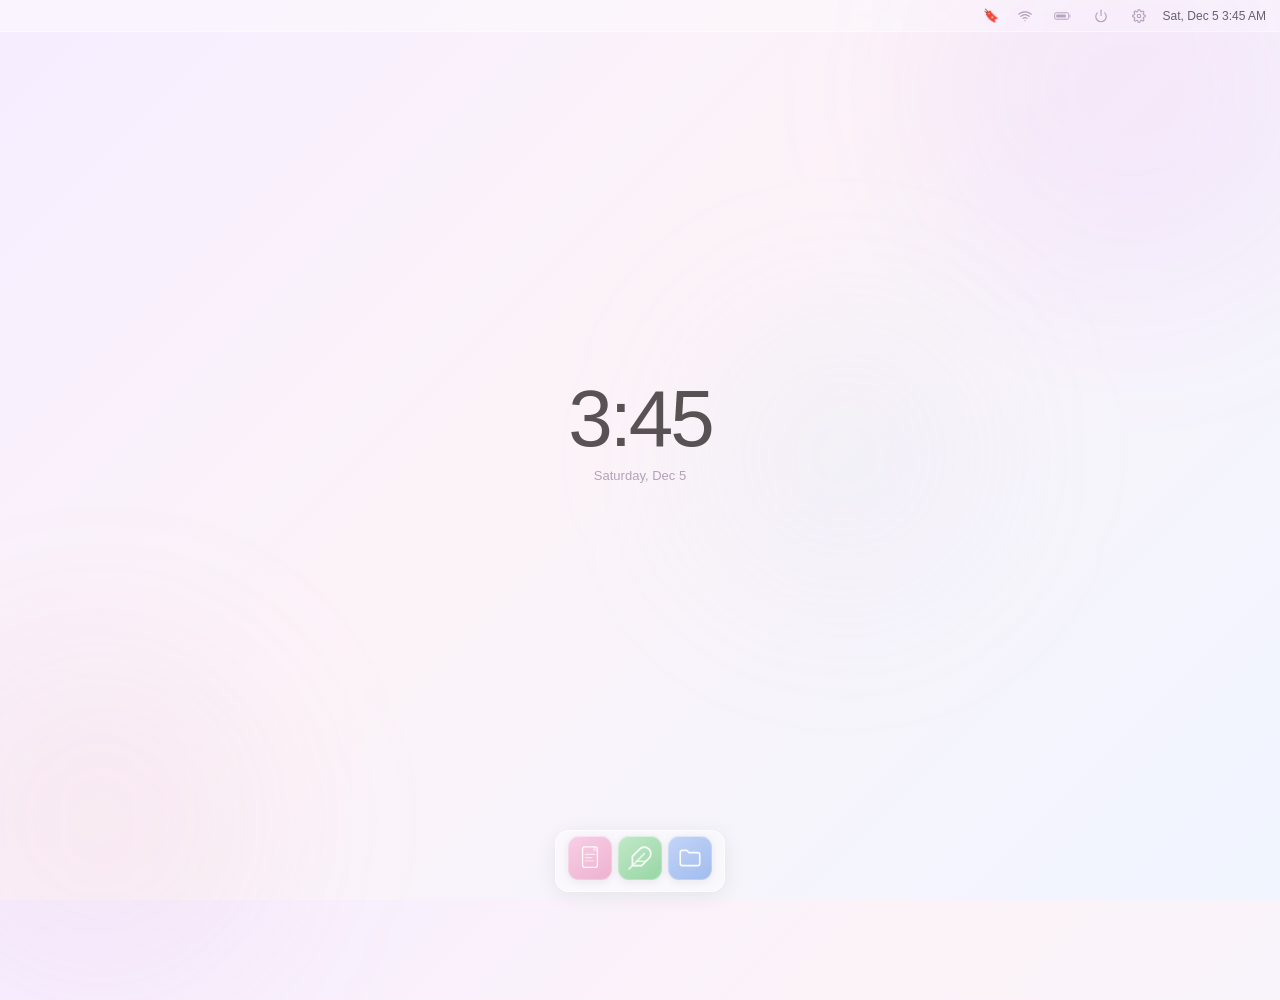
<file: home-screen/index.html>
<!DOCTYPE html>
<html lang="en">
<head>
  <meta charset="UTF-8">
  <meta name="viewport" content="width=device-width, initial-scale=1.0">
  <meta http-equiv="Cache-Control" content="no-cache, no-store, must-revalidate">
  <meta http-equiv="Pragma" content="no-cache">
  <title>Quill Haven</title>
  <link rel="manifest" href="manifest.json">
  <meta name="mobile-web-app-capable" content="yes">
  <meta name="apple-mobile-web-app-capable" content="yes">
  <link rel="stylesheet" href="shared/theme.css?v=22">
  <link rel="stylesheet" href="css/home.css?v=30">
</head>
<body>

<!-- Apply the saved theme immediately so the boot splash matches it (no flash) -->
<script>(function(){try{var t=localStorage.getItem('qh-theme');if(t&&t!=='purple')document.body.classList.add('theme-'+t);}catch(e){}})();</script>

<!-- ── Boot splash ── -->
<div class="boot-splash" id="bootSplash">
  <div class="boot-text-wrap">
    <span class="boot-text">Quill<span class="boot-haven">Haven</span></span>
    <span class="boot-quill" role="img" aria-label="Quill"></span>
  </div>
  <div class="boot-tagline"><span id="bootType"></span></div>
</div>

<div class="orb orb-1"></div>
<div class="orb orb-2"></div>
<div class="orb orb-3"></div>

<!-- ── Top bar ── -->
<header class="top-bar">
  <div class="top-left">
    <button class="update-btn" id="updateBtn" onclick="requestUpdate()"><span class="update-dot"></span> Update available</button>
  </div>
  <!-- Centered name of the open app -->
  <div class="open-app-tag" id="openAppTag"><span id="openAppName"></span></div>
  <div class="top-right">
    <!-- App icons (top-bar mode) sit next to the status icons -->
    <div class="top-apps" id="topApps"></div>
    <span class="top-emoji" id="topEmoji"></span>
    <span class="top-icon" id="topWifi" title="Connected"><svg width="14" height="14" viewBox="0 0 24 24" fill="none" stroke="currentColor" stroke-width="2" stroke-linecap="round"><path d="M5 12.55a11 11 0 0 1 14.08 0"/><path d="M1.42 9a16 16 0 0 1 21.16 0"/><path d="M8.53 16.11a6 6 0 0 1 6.95 0"/><circle cx="12" cy="20" r="1" fill="currentColor" stroke="none"/></svg></span>
    <span class="top-icon" id="topBattery" title="Battery"><svg width="18" height="14" viewBox="0 0 28 14" fill="none" stroke="currentColor" stroke-width="1.5"><rect x="1" y="2" width="22" height="10" rx="2.5"/><rect id="topBatteryFill" x="3.5" y="4.5" width="15" height="5" rx="1" fill="currentColor" stroke="none" opacity="0.6"/><rect x="23" y="5" width="3" height="4" rx="1" fill="currentColor" stroke="none" opacity="0.4"/></svg></span>
    <button class="settings-btn" id="powerBtn" title="Power" onclick="togglePowerMenu(event)"><svg width="14" height="14" viewBox="0 0 24 24" fill="none" stroke="currentColor" stroke-width="2" stroke-linecap="round" stroke-linejoin="round"><path d="M12 2v9"/><path d="M18.4 6.6a9 9 0 1 1-12.8 0"/></svg></button>
    <button class="settings-btn" onclick="toggleSettings()"><svg width="14" height="14" viewBox="0 0 24 24" fill="none" stroke="currentColor" stroke-width="2" stroke-linecap="round" stroke-linejoin="round"><circle cx="12" cy="12" r="3"/><path d="M19.4 15a1.65 1.65 0 0 0 .33 1.82l.06.06a2 2 0 0 1-2.83 2.83l-.06-.06a1.65 1.65 0 0 0-1.82-.33 1.65 1.65 0 0 0-1 1.51V21a2 2 0 0 1-4 0v-.09A1.65 1.65 0 0 0 9 19.4a1.65 1.65 0 0 0-1.82.33l-.06.06a2 2 0 0 1-2.83-2.83l.06-.06A1.65 1.65 0 0 0 4.68 15a1.65 1.65 0 0 0-1.51-1H3a2 2 0 0 1 0-4h.09A1.65 1.65 0 0 0 4.6 9a1.65 1.65 0 0 0-.33-1.82l-.06-.06a2 2 0 0 1 2.83-2.83l.06.06A1.65 1.65 0 0 0 9 4.68a1.65 1.65 0 0 0 1-1.51V3a2 2 0 0 1 4 0v.09a1.65 1.65 0 0 0 1 1.51 1.65 1.65 0 0 0 1.82-.33l.06-.06a2 2 0 0 1 2.83 2.83l-.06.06A1.65 1.65 0 0 0 19.4 9a1.65 1.65 0 0 0 1.51 1H21a2 2 0 0 1 0 4h-.09a1.65 1.65 0 0 0-1.51 1z"/></svg></button>
    <span class="top-datetime" id="topBarTime"></span>
  </div>
</header>

<!-- ── Home screen ── -->
<main class="main" id="homeScreen">
  <div class="clock" id="clock"></div>
  <div class="greeting" id="greeting"></div>
  <div class="date-line" id="dateLine"></div>
</main>

<!-- ── App windows (filled by js/home.js) ── -->
<div id="appViews"></div>

<!-- ── Dock (apps filled by js/home.js) ── -->
<nav class="dock" id="dock">
  <span class="dock-empty">Open Settings to add apps</span>
</nav>

<!-- ── Settings ── -->
<div class="settings-overlay" id="settingsOverlay" onclick="if(event.target===this)toggleSettings()">
  <div class="settings-panel">
    <div class="settings-header">
      <div><span class="settings-title">Settings</span><div class="settings-subtitle">Quill Haven</div></div>
      <button class="settings-close" onclick="toggleSettings()">&#x2715;</button>
    </div>

    <!-- General settings — one card -->
    <div class="settings-section">Settings</div>
    <div class="settings-card">
      <div class="settings-row" onclick="openWifiPicker()" style="cursor:pointer;">
        <div class="settings-row-icon"><svg width="14" height="14" viewBox="0 0 24 24" fill="none" stroke="white" stroke-width="2" stroke-linecap="round"><path d="M5 12.55a11 11 0 0 1 14.08 0"/><path d="M1.42 9a16 16 0 0 1 21.16 0"/><path d="M8.53 16.11a6 6 0 0 1 6.95 0"/><circle cx="12" cy="20" r="1" fill="white" stroke="none"/></svg></div>
        <div class="settings-row-text"><div class="settings-row-label">Wi-Fi</div><div class="settings-row-sub" id="wifiSub">Connected</div></div>
        <svg width="12" height="12" viewBox="0 0 24 24" fill="none" stroke="currentColor" stroke-width="2" stroke-linecap="round" stroke-linejoin="round" style="opacity:0.4;"><polyline points="9 18 15 12 9 6"/></svg>
      </div>
      <div class="settings-row">
        <div class="settings-row-icon"><svg width="14" height="14" viewBox="0 0 24 24" fill="none" stroke="white" stroke-width="2" stroke-linecap="round"><circle cx="12" cy="12" r="5"/><line x1="12" y1="1" x2="12" y2="3"/><line x1="12" y1="21" x2="12" y2="23"/><line x1="4.22" y1="4.22" x2="5.64" y2="5.64"/><line x1="18.36" y1="18.36" x2="19.78" y2="19.78"/><line x1="1" y1="12" x2="3" y2="12"/><line x1="21" y1="12" x2="23" y2="12"/><line x1="4.22" y1="19.78" x2="5.64" y2="18.36"/><line x1="18.36" y1="5.64" x2="19.78" y2="4.22"/></svg></div>
        <div class="settings-row-text" style="flex:1;"><div class="settings-row-label" style="margin-bottom:4px;">Brightness</div><input type="range" min="20" max="100" value="100" class="brightness-slider" oninput="setBrightness(this.value)"></div>
      </div>
      <div class="settings-row" style="flex-direction:column;align-items:stretch;gap:8px;">
        <div class="settings-row-label">Theme</div>
        <div style="display:flex;justify-content:center;gap:10px;">
          <button class="theme-btn active" data-theme="purple" onclick="setTheme('purple')" title="Pastel">
            <div style="width:22px;height:22px;border-radius:50%;background:linear-gradient(135deg,#d9c2f5,#b083e0);"></div>
          </button>
          <button class="theme-btn" data-theme="wood" onclick="setTheme('wood')" title="Wood">
            <div style="width:22px;height:22px;border-radius:50%;background:linear-gradient(135deg,#d8b88c,#a9743c);"></div>
          </button>
          <button class="theme-btn" data-theme="grey" onclick="setTheme('grey')" title="Slate">
            <div style="width:22px;height:22px;border-radius:50%;background:linear-gradient(135deg,#c2c8d0,#7c8694);"></div>
          </button>
          <button class="theme-btn" data-theme="dark" onclick="setTheme('dark')" title="Dark">
            <div style="width:22px;height:22px;border-radius:50%;background:linear-gradient(135deg,#3a3448,#1e1a28);border:1px solid rgba(255,255,255,0.15);"></div>
          </button>
        </div>
        <input type="range" min="0" max="360" value="0" class="hue-slider" id="hueSlider" oninput="setHue(this.value)" title="Slide the colour">
      </div>
      <div class="settings-row">
        <div class="settings-row-icon"><svg width="14" height="14" viewBox="0 0 24 24" fill="none" stroke="white" stroke-width="1.8" stroke-linecap="round" stroke-linejoin="round"><path d="M21 12.79A9 9 0 1 1 11.21 3 7 7 0 0 0 21 12.79z"/></svg></div>
        <div class="settings-row-text"><div class="settings-row-label">Night Light</div><div class="settings-row-sub">Warm, easy on the eyes</div></div>
        <label class="toggle"><input type="checkbox" id="nightToggle" onchange="setNight(this.checked)"><div class="toggle-track"></div><div class="toggle-thumb"></div></label>
      </div>
      <div class="settings-row clickable" onclick="window.open('https://accounts.google.com','_blank')">
        <div class="settings-row-icon"><svg width="14" height="14" viewBox="0 0 24 24" fill="none" stroke="white" stroke-width="1.8" stroke-linecap="round" stroke-linejoin="round"><circle cx="12" cy="9" r="4"/><path d="M6 21v-1a6 6 0 0 1 12 0v1"/></svg></div>
        <div class="settings-row-text"><div class="settings-row-label">Google Account</div><div class="settings-row-sub">Sign in for Docs</div></div>
        <span class="settings-row-arrow">&#x203A;</span>
      </div>
      <div class="settings-row clickable" id="driveRow" onclick="openDriveConnect()">
        <div class="settings-row-icon"><svg width="14" height="14" viewBox="0 0 24 24" fill="none" stroke="white" stroke-width="1.7" stroke-linecap="round" stroke-linejoin="round"><polygon points="12,2 2,22 22,22"/></svg></div>
        <div class="settings-row-text"><div class="settings-row-label">Google Drive</div><div class="settings-row-sub" id="driveSub">Not connected — back up your writing</div></div>
        <span class="settings-row-arrow" id="driveArrow">&#x203A;</span>
      </div>
      <div class="settings-row" id="autoBackupRow" hidden>
        <div class="settings-row-icon"><svg width="14" height="14" viewBox="0 0 24 24" fill="none" stroke="white" stroke-width="1.7" stroke-linecap="round" stroke-linejoin="round"><path d="M21 12a9 9 0 1 1-3-6.7L21 8"/><path d="M21 3v5h-5"/></svg></div>
        <div class="settings-row-text"><div class="settings-row-label">Auto-backup to Drive</div><div class="settings-row-sub" id="autoBackupSub">Every 30 minutes, silently</div></div>
        <label class="toggle"><input type="checkbox" id="autoBackupToggle" onchange="setAutoBackup(this.checked)"><div class="toggle-track"></div><div class="toggle-thumb"></div></label>
      </div>
      <div class="settings-row">
        <div class="settings-row-icon"><svg width="14" height="14" viewBox="0 0 24 24" fill="none" stroke="white" stroke-width="1.8" stroke-linecap="round"><rect x="2" y="3" width="20" height="14" rx="2"/><line x1="8" y1="21" x2="16" y2="21"/><line x1="12" y1="17" x2="12" y2="21"/></svg></div>
        <div class="settings-row-text"><div class="settings-row-label">App Bar</div><div class="settings-row-sub">Where your apps live</div></div>
        <div class="mode-toggle">
          <button class="mode-btn active" data-mode="dock" onclick="setMode('dock')">Dock</button>
          <button class="mode-btn" data-mode="top" onclick="setMode('top')">Top</button>
        </div>
      </div>
      <div class="settings-row">
        <div class="settings-row-icon"><svg width="14" height="14" viewBox="0 0 24 24" fill="none" stroke="white" stroke-width="1.8" stroke-linecap="round" stroke-linejoin="round"><ellipse cx="12" cy="5" rx="9" ry="3"/><path d="M3 5v6c0 1.66 4 3 9 3s9-1.34 9-3V5"/><path d="M3 11v6c0 1.66 4 3 9 3s9-1.34 9-3v-6"/></svg></div>
        <div class="settings-row-text" style="flex:1;">
          <div class="settings-row-label" style="margin-bottom:6px;">Storage</div>
          <div class="storage-bar"><div class="storage-bar-fill" id="storageFill"></div></div>
          <div class="settings-row-sub" id="storageText" style="margin-top:6px;">Checking…</div>
        </div>
      </div>
      <div class="settings-row clickable" id="restoreRow" onclick="openRestoreBackup()">
        <div class="settings-row-icon"><svg width="14" height="14" viewBox="0 0 24 24" fill="none" stroke="white" stroke-width="1.8" stroke-linecap="round" stroke-linejoin="round"><path d="M3 12a9 9 0 1 0 3-6.7"/><path d="M3 4v6h6"/></svg></div>
        <div class="settings-row-text"><div class="settings-row-label">Restore backup</div><div class="settings-row-sub">Load a quill-haven-backup file (.json or .zip)</div></div>
        <span class="settings-row-arrow">&#x203A;</span>
      </div>
      <input type="file" id="restoreInput" accept=".json,.zip,application/json,application/zip" hidden>
      <div class="settings-row">
        <div class="settings-row-icon"><svg width="14" height="14" viewBox="0 0 24 24" fill="none" stroke="white" stroke-width="1.8" stroke-linecap="round" stroke-linejoin="round"><circle cx="12" cy="12" r="10"/><path d="M12 2a15 15 0 0 1 0 20"/><path d="M12 2a15 15 0 0 0 0 20"/><path d="M2 12h20"/></svg></div>
        <div class="settings-row-text"><div class="settings-row-label">Region</div><div class="settings-row-sub">Time zone — keeps the clock right</div></div>
        <select id="tzSelect" class="tz-select" onchange="setTimezone(this.value)"></select>
      </div>
      <div class="settings-row" onclick="qhSystem('terminal')" style="cursor:pointer;">
        <div class="settings-row-icon"><svg width="14" height="14" viewBox="0 0 24 24" fill="none" stroke="white" stroke-width="2" stroke-linecap="round" stroke-linejoin="round"><polyline points="4 17 10 11 4 5"/><line x1="12" y1="19" x2="20" y2="19"/></svg></div>
        <div class="settings-row-text"><div class="settings-row-label">Open terminal</div><div class="settings-row-sub">For paste-and-run fixes — opens a small window on top</div></div>
        <svg width="12" height="12" viewBox="0 0 24 24" fill="none" stroke="currentColor" stroke-width="2" stroke-linecap="round" stroke-linejoin="round" style="opacity:0.4;"><polyline points="9 18 15 12 9 6"/></svg>
      </div>
    </div>

    <!-- Apps (rows filled by js/home.js) -->
    <div class="settings-section">Apps</div>
    <div class="settings-card" id="appsList"></div>
    <button class="add-app-btn" id="addAppBtn">+ Add app</button>
    <div class="add-app-form" id="addAppForm">
      <input type="text" id="addAppName" placeholder="App name" maxlength="24" autocomplete="off">
      <input type="text" id="addAppUrl" placeholder="Website (e.g. example.com)" autocomplete="off">
      <div class="add-app-colors" id="addAppColors"></div>
      <div class="add-app-icons" id="addAppIcons"></div>
      <div class="add-app-actions">
        <button type="button" class="add-app-cancel" id="addAppCancel">Cancel</button>
        <button type="button" class="add-app-save" id="addAppSave">Add app</button>
      </div>
    </div>

    <!-- Clipboard History -->
    <div class="settings-section">Clipboard History</div>
    <div class="settings-card">
      <div class="clipboard-scroll" id="clipboardList">
        <div class="clipboard-empty">No items yet<br><span style="font-size:9px;opacity:0.7;">Copy text in any app to see it here</span></div>
      </div>
    </div>

    <div class="settings-footer">Quill Haven</div>
  </div>
</div>

<div class="clipboard-copied" id="clipToast">Copied to clipboard</div>

<script src="shared/confirm.js?v=3"></script>
<script src="js/home.js?v=44"></script>
<script>
  if ('serviceWorker' in navigator) {
    window.addEventListener('load', () => {
      navigator.serviceWorker.register('service-worker.js').catch(() => {});
    });
  }
</script>
</body>
</html>
</file>
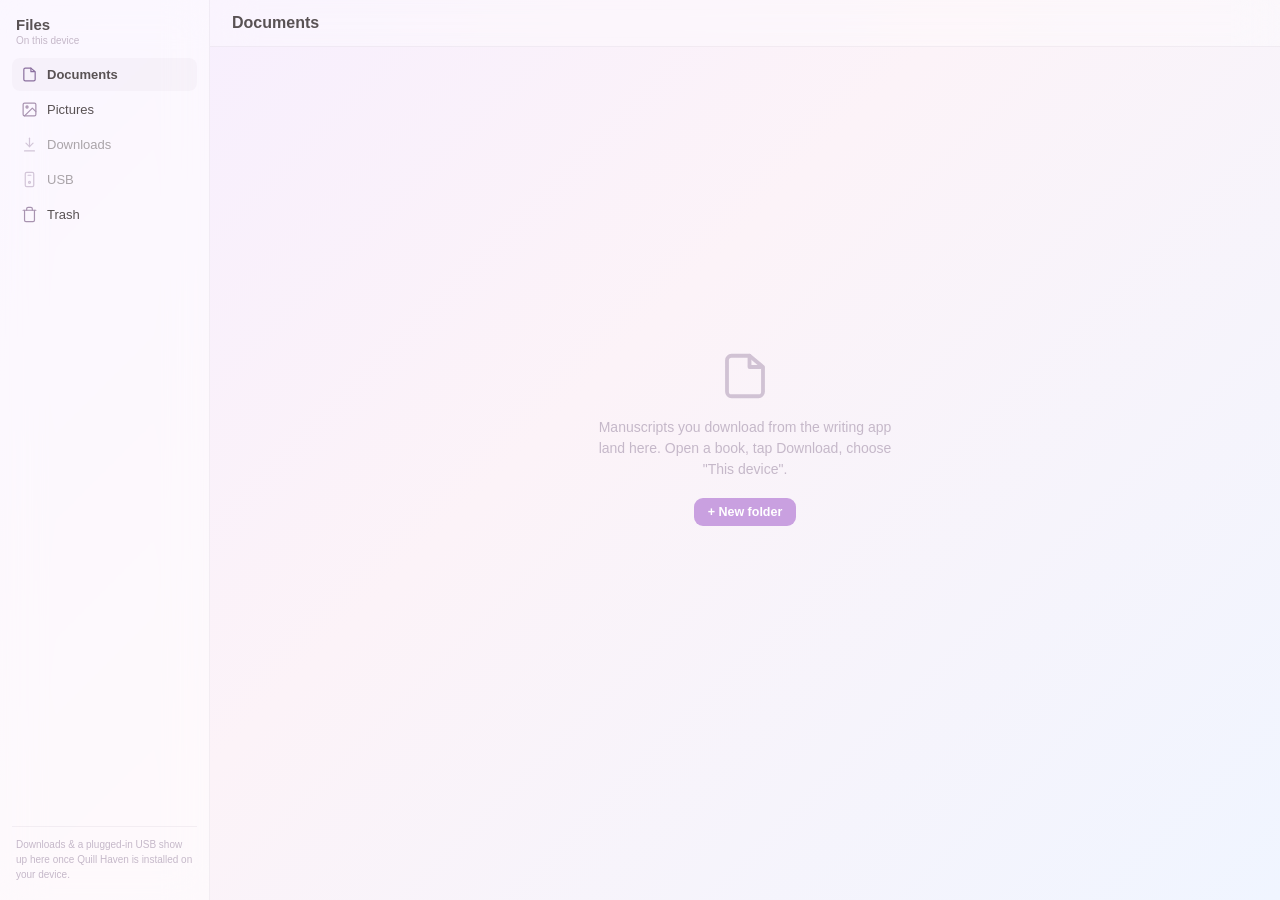
<file: home-screen/apps/files/index.html>
<!DOCTYPE html>
<html lang="en">
<head>
  <meta charset="UTF-8">
  <meta name="viewport" content="width=device-width, initial-scale=1.0">
  <title>Files</title>
  <link rel="stylesheet" href="../../shared/theme.css?v=22">
  <link rel="stylesheet" href="files.css?v=5">
</head>
<body>

  <aside class="side">
    <div class="side-head">
      <div class="side-title">Files</div>
      <div class="side-sub">On this device</div>
    </div>
    <nav class="folders" id="folders"></nav>
    <div class="side-note">Downloads &amp; a plugged-in USB show up here once Quill Haven is installed on your device.</div>
  </aside>

  <main class="main">
    <div class="bar">
      <div class="bar-title" id="barTitle">Documents</div>
      <span class="bar-hint" id="barHint" hidden></span>
      <button class="bar-action" id="barAction" type="button" hidden></button>
    </div>
    <div class="grid" id="grid"></div>
    <div class="empty" id="empty" hidden>
      <div class="empty-icon" id="emptyIcon"></div>
      <p id="emptyText"></p>
    </div>
  </main>

  <input type="file" id="picInput" accept="image/*" hidden>

  <script src="../../shared/confirm.js?v=3"></script>
  <script src="files.js?v=7"></script>
</body>
</html>
</file>
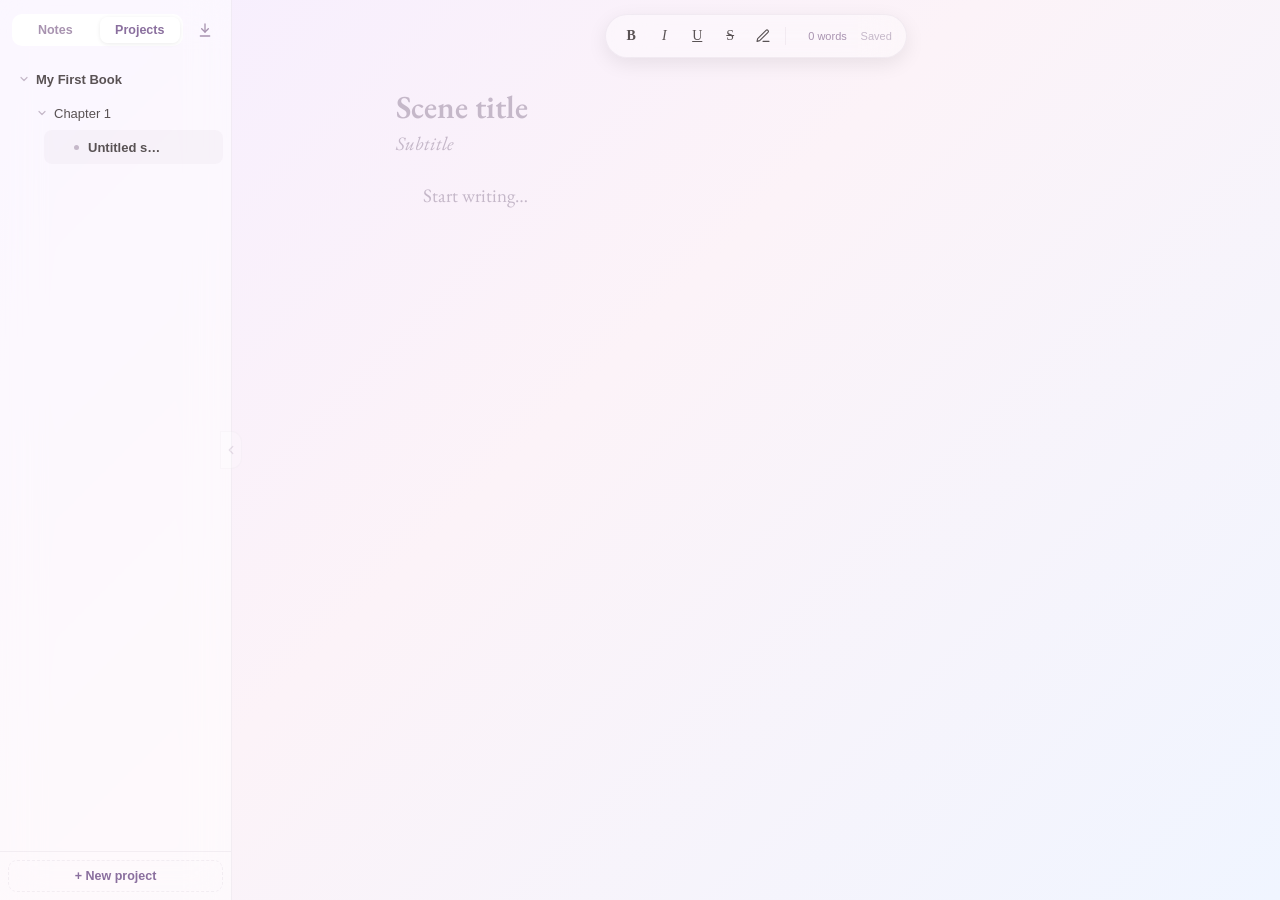
<file: home-screen/apps/writing/index.html>
<!DOCTYPE html>
<html lang="en">
<head>
  <meta charset="UTF-8">
  <meta name="viewport" content="width=device-width, initial-scale=1.0">
  <title>Local Writing</title>
  <link rel="stylesheet" href="../../shared/theme.css?v=22">
  <link rel="stylesheet" href="writing.css?v=19">
</head>
<body>

  <!-- Collapsed: a little faded quill you tap to bring the panel back -->
  <button class="nav-quill" id="navQuill" title="Show panel" aria-label="Show panel"></button>

  <!-- ── Side panel ── -->
  <aside class="side" id="side">
    <div class="side-top">
      <div class="tabs">
        <button class="tab active" data-tab="notes" type="button">Notes</button>
        <button class="tab" data-tab="projects" type="button">Projects</button>
        <button class="tab tab-trash" data-tab="trash" type="button" hidden title="Trash">
          <svg width="13" height="13" viewBox="0 0 24 24" fill="none" stroke="currentColor" stroke-width="2" stroke-linecap="round" stroke-linejoin="round"><path d="M3 6h18"/><path d="M19 6v14a2 2 0 0 1-2 2H7a2 2 0 0 1-2-2V6"/><path d="M8 6V4a2 2 0 0 1 2-2h4a2 2 0 0 1 2 2v2"/></svg>
          <span class="trash-count" id="trashCount" hidden></span>
        </button>
      </div>
      <button class="side-download" id="downloadBtn" type="button" title="Download project" aria-label="Download project" hidden>
        <svg width="16" height="16" viewBox="0 0 24 24" fill="none" stroke="currentColor" stroke-width="2" stroke-linecap="round" stroke-linejoin="round"><path d="M12 3v12"/><path d="m7 10 5 5 5-5"/><path d="M5 21h14"/></svg>
      </button>
    </div>

    <div class="side-scroll">
      <div class="panel" id="notesPanel"></div>
      <div class="panel" id="projectsPanel" hidden></div>
      <div class="panel" id="trashPanel" hidden></div>
    </div>

    <div class="side-foot" id="sideFoot"></div>

    <!-- Faint collapse arrow on the panel's right edge, halfway down -->
    <button class="edge-collapse" id="collapseBtn" type="button" title="Hide panel" aria-label="Hide panel">
      <svg width="14" height="14" viewBox="0 0 24 24" fill="none" stroke="currentColor" stroke-width="2.2" stroke-linecap="round" stroke-linejoin="round"><path d="M15 18l-6-6 6-6"/></svg>
    </button>
  </aside>

  <!-- Download dropdown (where to save) -->
  <div class="dl-menu" id="dlMenu" hidden>
    <button class="dl-item" data-dest="device" type="button">
      <span class="dl-icon"><svg width="16" height="16" viewBox="0 0 24 24" fill="none" stroke="currentColor" stroke-width="1.9" stroke-linecap="round" stroke-linejoin="round"><path d="M14 3H6a2 2 0 0 0-2 2v14a2 2 0 0 0 2 2h12a2 2 0 0 0 2-2V8z"/><path d="M14 3v5h5"/></svg></span>
      <span class="dl-text"><span class="dl-name" id="dlNameThis">Save to device</span><span class="dl-sub" id="dlSubThis">This book as a Word file (.rtf)</span></span>
    </button>
    <button class="dl-item" data-dest="drive" type="button">
      <span class="dl-icon"><svg width="16" height="16" viewBox="0 0 24 24" fill="none" stroke="currentColor" stroke-width="1.8" stroke-linecap="round" stroke-linejoin="round"><path d="M18 10h-1.26A8 8 0 1 0 9 20h9a5 5 0 0 0 0-10z"/><polyline points="14 14 12 12 10 14"/><line x1="12" y1="12" x2="12" y2="20"/></svg></span>
      <span class="dl-text"><span class="dl-name">Save to Drive</span><span class="dl-sub" id="dlSubDrive">This book to Google Drive</span></span>
    </button>
    <button class="dl-item" data-dest="backup" type="button">
      <span class="dl-icon"><svg width="16" height="16" viewBox="0 0 24 24" fill="none" stroke="currentColor" stroke-width="1.9" stroke-linecap="round" stroke-linejoin="round"><path d="M21 8v13H3V8"/><path d="M1 3h22v5H1z"/><path d="M10 12h4"/></svg></span>
      <span class="dl-text"><span class="dl-name">All projects bundle</span><span class="dl-sub">To device (everything as a .zip)</span></span>
    </button>
  </div>

  <!-- ── Editor ── -->
  <main class="editor-wrap">
    <div class="pill-toolbar" id="toolbar">
      <button data-cmd="bold" type="button" title="Bold"><b>B</b></button>
      <button data-cmd="italic" type="button" title="Italic"><i>I</i></button>
      <button data-cmd="underline" type="button" title="Underline"><u>U</u></button>
      <button data-cmd="strikeThrough" type="button" title="Strikethrough"><s>S</s></button>
      <button class="hl-btn" id="hlBtn" type="button" title="Highlight">
        <svg width="16" height="16" viewBox="0 0 24 24" fill="none" stroke="currentColor" stroke-width="1.7" stroke-linecap="round" stroke-linejoin="round"><path d="M12 20h9"/><path d="M16.5 3.5a2.1 2.1 0 0 1 3 3L7 19l-4 1 1-4z"/></svg>
      </button>
      <span class="tb-sep"></span>
      <span class="tb-spacer"></span>
      <span class="wordcount" id="wordCount">0 words</span>
      <span class="savestate" id="saveState"></span>
    </div>

    <!-- highlight colour popover -->
    <div class="hl-menu" id="hlMenu" hidden></div>

    <div class="paper" id="paper">
      <div class="doc" id="doc">
        <div class="doc-header"    id="docHeader"    contenteditable="true" spellcheck="true" data-ph="Title"></div>
        <div class="doc-subheader" id="docSubheader" contenteditable="true" spellcheck="true" data-ph="Subtitle"></div>
        <div class="editor"        id="editor"        contenteditable="true" spellcheck="true" data-ph="Start writing…"></div>
      </div>
      <div class="empty-state" id="emptyState" hidden>
        <div class="empty-quill"></div>
        <p id="emptyText">Pick something from the panel, or make a new one.</p>
      </div>
    </div>
  </main>

  <!-- Undo toast (mounted on demand) -->

  <script src="../../shared/confirm.js?v=3"></script>
  <script src="writing.js?v=24"></script>
</body>
</html>
</file>
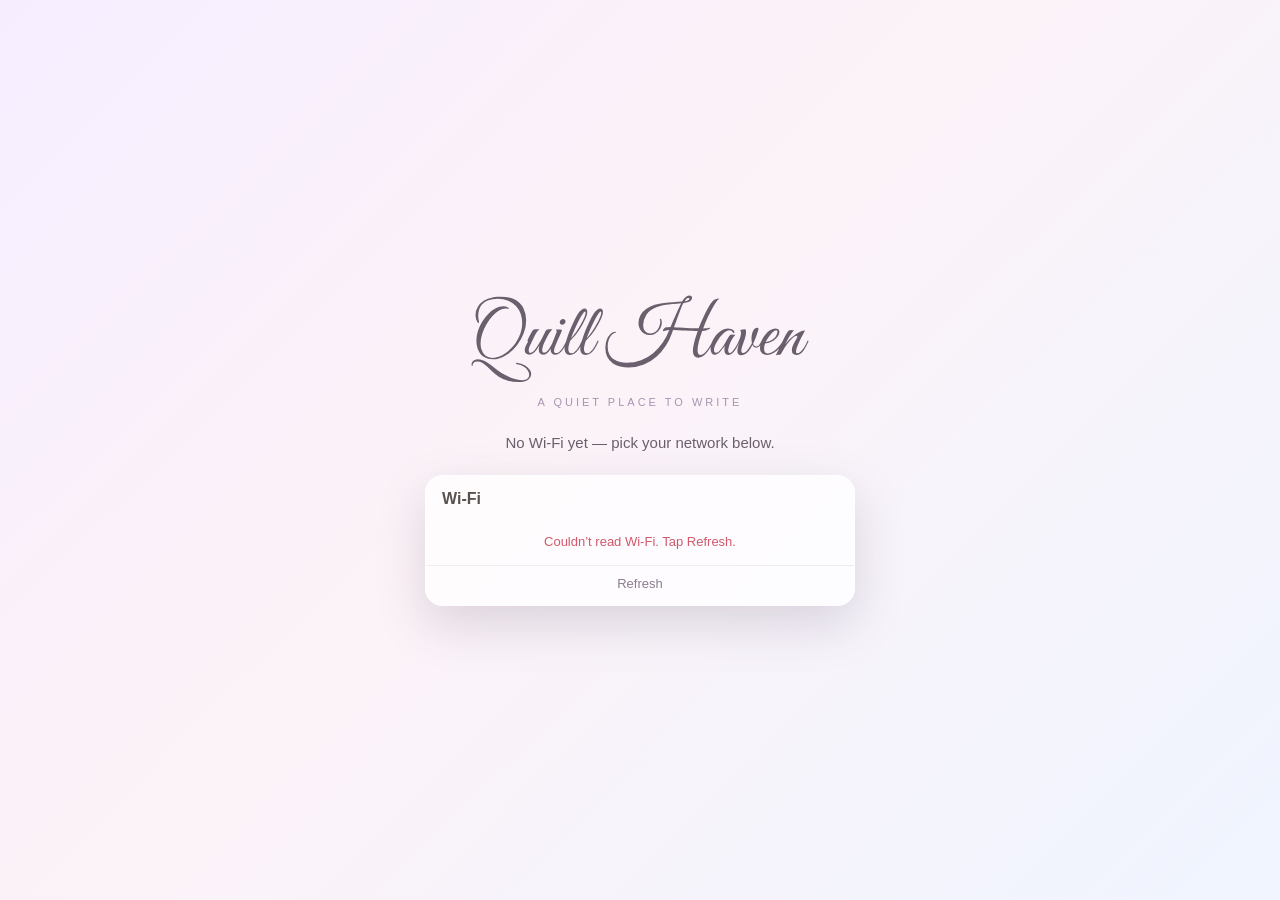
<file: helper/offline.html>
<!DOCTYPE html>
<!-- Quill Haven — the OFFLINE screen. A local file shown by launch-home.sh ONLY when
     the laptop can't reach the internet. It has its OWN Wi-Fi picker (the pretty one,
     same as inside the app) talking straight to the helper, so Marie never sees the
     raw Linux window. Styled like the home screen. Once online it glides to writing. -->
<html lang="en">
<head>
<meta charset="utf-8">
<meta name="viewport" content="width=device-width, initial-scale=1">
<title>Quill Haven</title>
<style>
  * { margin: 0; padding: 0; box-sizing: border-box; }
  html, body { height: 100%; overflow: hidden;
    font-family: -apple-system, BlinkMacSystemFont, 'Segoe UI', Roboto, sans-serif;
    color: #6b5f6e;
    background: linear-gradient(135deg, #f6eeff 0%, #fcf3f8 45%, #f0f5ff 100%); }
  .stage { height: 100%; display: flex; flex-direction: column; align-items: center; justify-content: center; gap: 4px; padding: 20px; }
  .logo-svg { width: min(340px, 66vw); height: auto; color: #6b5f6e; }
  .tagline { font-size: 11px; letter-spacing: 3px; text-transform: uppercase; color: #a893b0; margin-top: 8px; }
  .status { margin-top: 20px; font-size: 15px; color: #6b5f6e; min-height: 1.4em; text-align: center; display: flex; align-items: center; gap: 9px; }
  .spin { width: 15px; height: 15px; border: 2px solid rgba(107,95,110,0.25); border-top-color: #6b5f6e; border-radius: 50%; animation: sp 0.8s linear infinite; display: none; }
  .status.busy .spin { display: inline-block; }
  @keyframes sp { to { transform: rotate(360deg); } }

  /* The Wi-Fi card — same shape/feel as the in-app one. */
  .card { margin-top: 18px; width: min(430px, 92vw); background: rgba(255,255,255,0.72); border: 1px solid rgba(255,255,255,0.6);
    border-radius: 18px; box-shadow: 0 18px 50px rgba(80,60,90,0.18); overflow: hidden; }
  .card-head { display: flex; align-items: center; padding: 14px 16px 10px; }
  .card-head .t { font-size: 16px; font-weight: 600; color: #59524f; margin-right: auto; }
  .list { max-height: 40vh; overflow-y: auto; overflow-x: hidden; }
  .row { width: 100%; display: flex; align-items: center; justify-content: space-between; gap: 10px; padding: 12px 16px;
    background: none; border: none; border-top: 1px solid rgba(120,100,130,0.10); font-family: inherit; text-align: left; cursor: pointer; }
  .row:hover { background: rgba(176,131,224,0.10); }
  .row.on { background: rgba(176,131,224,0.14); cursor: default; }
  .name { display: flex; align-items: center; gap: 11px; min-width: 0; flex: 1 1 auto; }
  .name > span { display: flex; flex-direction: column; min-width: 0; }
  .name b { font-weight: 500; font-size: 14px; color: #59524f; overflow: hidden; text-overflow: ellipsis; white-space: nowrap; }
  .name em { font-style: normal; font-size: 12px; color: #b083e0; margin-top: 1px; }
  .name svg { color: #a893b0; flex: none; }
  .side { display: inline-flex; align-items: center; gap: 8px; flex: none; }
  .lock { color: #a893b0; }
  .edit { display: flex; gap: 8px; padding: 4px 16px 14px; }
  .edit input { flex: 1; font-family: inherit; font-size: 14px; color: #59524f; background: rgba(255,255,255,0.8);
    border: 1px solid rgba(120,100,130,0.25); border-radius: 9px; padding: 10px 12px; outline: none; }
  .edit input:focus { border-color: #b083e0; }
  .btn { font-family: inherit; font-size: 14px; padding: 10px 16px; border: 0; border-radius: 9px; background: #b083e0; color: #fff; cursor: pointer; }
  .btn.ghost { background: rgba(255,255,255,0.7); color: #6b5f6e; border: 1px solid rgba(120,100,130,0.22); }
  .msg { padding: 16px; text-align: center; font-size: 13px; color: #a893b0; }
  .msg.err { color: #d0596b; }
  .foot { display: flex; justify-content: center; padding: 10px 0 14px; border-top: 1px solid rgba(120,100,130,0.10); }
  .foot button { background: none; border: none; cursor: pointer; font-family: inherit; font-size: 13px; color: #8a7d90; }
  .switch { position: relative; width: 40px; height: 22px; flex: none; }
  .switch input { display: none; }
  .slider { position: absolute; inset: 0; background: #d5cdd8; border-radius: 22px; transition: .2s; cursor: pointer; }
  .slider::before { content: ''; position: absolute; width: 18px; height: 18px; left: 2px; top: 2px; background: #fff; border-radius: 50%; transition: .2s; box-shadow: 0 1px 3px rgba(0,0,0,.2); }
  .switch input:checked + .slider { background: #b083e0; }
  .switch input:checked + .slider::before { transform: translateX(18px); }
</style>
</head>
<body>
  <main class="stage">
    <svg class="logo-svg" xmlns="http://www.w3.org/2000/svg" viewBox="9 -827 4630 1218" role="img" aria-label="Quill Haven" fill="currentColor"><path d="M316 63Q254 63 200.5 32.5Q147 2 119 -68Q107 -97 101.5 -128.5Q96 -160 96 -191Q96 -258 117.5 -325.5Q139 -393 176.5 -453.0Q214 -513 260.5 -559.5Q307 -606 358.5 -633.0Q410 -660 459 -660Q498 -660 532 -641Q540 -636 540 -632Q540 -629 535.0 -627.0Q530 -625 524 -627Q512 -631 494 -631Q451 -631 404.0 -602.0Q357 -573 312.5 -523.5Q268 -474 232.0 -412.0Q196 -350 174.5 -283.5Q153 -217 153 -154Q153 -116 162 -81Q181 -15 221.5 14.0Q262 43 314 43Q359 43 409.0 23.0Q459 3 505 -32Q578 -87 625.5 -153.5Q673 -220 696.5 -291.5Q720 -363 720 -432Q720 -498 698.5 -557.5Q677 -617 634.5 -663.0Q592 -709 529.5 -735.5Q467 -762 386 -762Q370 -762 353.0 -760.5Q336 -759 318 -757Q221 -744 171.0 -684.0Q121 -624 121 -535Q121 -516 123.5 -495.5Q126 -475 131 -454Q132 -451 132 -445Q132 -433 124 -433Q116 -433 107 -449Q95 -473 89.5 -497.0Q84 -521 84 -544Q84 -602 114.0 -651.5Q144 -701 196.0 -735.0Q248 -769 314 -780Q346 -785 375.5 -788.0Q405 -791 432 -791Q551 -791 626.5 -747.5Q702 -704 738.0 -631.0Q774 -558 774 -471Q774 -385 741.5 -296.0Q709 -207 649.5 -129.5Q590 -52 509 2Q465 31 414.0 47.0Q363 63 316 63ZM669 371Q581 371 515.5 351.0Q450 331 401.5 299.0Q353 267 315.5 231.5Q278 196 245.0 164.0Q212 132 178.5 112.0Q145 92 104 92Q94 92 80.5 97.0Q67 102 56.5 112.0Q46 122 46 139Q46 146 43.0 148.5Q40 151 38 151Q29 151 29 136Q29 105 53.0 83.5Q77 62 111 62Q165 62 209.5 85.0Q254 108 297.5 143.5Q341 179 393 217Q440 251 495.5 280.5Q551 310 608.5 328.0Q666 346 717 346Q742 346 764.0 340.0Q786 334 800.5 318.0Q815 302 815 274Q815 245 795.5 214.5Q776 184 739.0 160.5Q702 137 650 129Q642 127 638.0 123.0Q634 119 634 115Q634 107 647 108Q710 118 753.5 143.5Q797 169 820.0 201.5Q843 234 843 266Q843 308 801.0 339.5Q759 371 669 371Z M819 0Q808 0 792.5 -5.0Q777 -10 765.5 -23.5Q754 -37 754 -64Q754 -90 771.0 -124.0Q788 -158 801 -184Q790 -184 790 -193Q791 -196 799.0 -212.0Q807 -228 818.0 -250.0Q829 -272 839.5 -292.5Q850 -313 856 -324Q868 -346 894 -346H956Q939 -333 925.5 -317.5Q912 -302 892 -261Q892 -261 885.0 -247.0Q878 -233 867.5 -211.5Q857 -190 846.5 -168.0Q836 -146 829 -131Q816 -103 812.0 -86.5Q808 -70 808 -56Q808 -23 830 -23Q854 -23 888 -62Q916 -95 943.0 -141.0Q970 -187 994.5 -236.0Q1019 -285 1038 -324Q1049 -346 1077 -346H1132Q1110 -328 1087.5 -292.0Q1065 -256 1038 -200Q1031 -185 1020.0 -162.0Q1009 -139 1000.5 -113.0Q992 -87 992 -61Q992 -26 1017 -26Q1051 -26 1083.0 -73.0Q1115 -120 1146 -193Q1154 -193 1155.5 -192.0Q1157 -191 1158 -184Q1147 -157 1131.5 -125.5Q1116 -94 1096.5 -65.0Q1077 -36 1053.5 -18.0Q1030 0 1002 0Q977 0 961.0 -18.5Q945 -37 945 -71Q945 -98 955 -129Q938 -99 916.0 -69.0Q894 -39 869.0 -19.5Q844 0 819 0Z M1174 0Q1137 0 1122.0 -21.5Q1107 -43 1107 -71Q1107 -86 1110.5 -101.5Q1114 -117 1119 -130L1186 -301Q1189 -309 1189 -315Q1189 -325 1184.0 -332.5Q1179 -340 1177 -343L1232 -345Q1247 -346 1253.5 -341.5Q1260 -337 1260 -331Q1260 -325 1253 -309Q1243 -285 1226.0 -249.0Q1209 -213 1192.5 -175.0Q1176 -137 1164.5 -104.0Q1153 -71 1153 -53Q1153 -40 1159.5 -31.0Q1166 -22 1182 -22Q1203 -22 1223.5 -38.5Q1244 -55 1262.0 -81.0Q1280 -107 1295.5 -137.0Q1311 -167 1322 -193Q1334 -193 1334 -184Q1324 -159 1308.0 -127.0Q1292 -95 1271.5 -66.5Q1251 -38 1226.5 -19.0Q1202 0 1174 0ZM1263 -407Q1250 -407 1240.5 -417.0Q1231 -427 1231 -441Q1231 -458 1245.0 -471.5Q1259 -485 1276 -485Q1290 -485 1300.0 -476.0Q1310 -467 1310 -453Q1310 -435 1296.0 -421.0Q1282 -407 1263 -407Z M1369 3Q1332 3 1314.5 -19.5Q1297 -42 1297 -73Q1297 -105 1306.0 -139.0Q1315 -173 1322 -196Q1338 -252 1362.5 -315.5Q1387 -379 1416.5 -440.5Q1446 -502 1475 -551Q1498 -590 1524.5 -609.5Q1551 -629 1571 -629Q1587 -629 1596.5 -617.5Q1606 -606 1606 -583Q1606 -567 1600.5 -545.0Q1595 -523 1582 -495Q1547 -417 1498.5 -339.0Q1450 -261 1376 -193Q1364 -165 1356.0 -133.0Q1348 -101 1348 -81Q1348 -19 1390 -19Q1422 -19 1461.0 -65.5Q1500 -112 1535 -193Q1539 -193 1543.0 -191.5Q1547 -190 1547 -184Q1536 -157 1519.5 -124.5Q1503 -92 1481.5 -63.0Q1460 -34 1432.0 -15.5Q1404 3 1369 3ZM1384 -225Q1420 -262 1454.0 -310.5Q1488 -359 1517.5 -411.5Q1547 -464 1567 -511Q1574 -526 1578.5 -544.0Q1583 -562 1583 -574Q1583 -588 1576 -588Q1572 -588 1564.0 -580.5Q1556 -573 1543 -555Q1524 -530 1501.5 -487.0Q1479 -444 1456.0 -395.0Q1433 -346 1414.0 -300.5Q1395 -255 1384 -225Z M1582 3Q1545 3 1527.5 -19.5Q1510 -42 1510 -73Q1510 -105 1519.0 -139.0Q1528 -173 1535 -196Q1551 -252 1575.5 -315.5Q1600 -379 1629.5 -440.5Q1659 -502 1688 -551Q1711 -590 1737.5 -609.5Q1764 -629 1784 -629Q1800 -629 1809.5 -617.5Q1819 -606 1819 -583Q1819 -567 1813.5 -545.0Q1808 -523 1795 -495Q1760 -417 1711.5 -339.0Q1663 -261 1589 -193Q1577 -165 1569.0 -133.0Q1561 -101 1561 -81Q1561 -19 1603 -19Q1635 -19 1674.0 -65.5Q1713 -112 1748 -193Q1752 -193 1756.0 -191.5Q1760 -190 1760 -184Q1749 -157 1732.5 -124.5Q1716 -92 1694.5 -63.0Q1673 -34 1645.0 -15.5Q1617 3 1582 3ZM1597 -225Q1633 -262 1667.0 -310.5Q1701 -359 1730.5 -411.5Q1760 -464 1780 -511Q1787 -526 1791.5 -544.0Q1796 -562 1796 -574Q1796 -588 1789 -588Q1785 -588 1777.0 -580.5Q1769 -573 1756 -555Q1737 -530 1714.5 -487.0Q1692 -444 1669.0 -395.0Q1646 -346 1627.0 -300.5Q1608 -255 1597 -225Z M2168 173Q2110 173 2053.5 159.5Q1997 146 1951.5 115.0Q1906 84 1879.0 31.5Q1852 -21 1852 -99Q1852 -155 1871.0 -204.0Q1890 -253 1921.0 -283.5Q1952 -314 1987 -314Q1999 -314 1999 -308Q1999 -302 1986 -298Q1961 -292 1937.5 -267.5Q1914 -243 1899.0 -203.0Q1884 -163 1884 -108Q1884 -42 1908.5 0.0Q1933 42 1972.0 66.0Q2011 90 2054.5 99.5Q2098 109 2137 109Q2247 109 2338.5 74.5Q2430 40 2503.5 -21.0Q2577 -82 2631.5 -161.5Q2686 -241 2722 -332Q2723 -335 2724 -338Q2708 -337 2697.0 -335.0Q2686 -333 2676 -329Q2654 -321 2643 -321Q2637 -321 2637 -329Q2637 -343 2651.5 -358.5Q2666 -374 2687 -375Q2695 -375 2709.5 -375.5Q2724 -376 2740 -376Q2759 -424 2781.0 -475.0Q2803 -526 2824.0 -572.0Q2845 -618 2861.0 -652.0Q2877 -686 2884 -700Q2829 -694 2770.0 -689.5Q2711 -685 2654.0 -675.5Q2597 -666 2546 -645Q2452 -606 2409.5 -542.5Q2367 -479 2367 -401Q2367 -352 2394.0 -320.0Q2421 -288 2465 -288Q2505 -288 2535.0 -312.5Q2565 -337 2582.5 -374.5Q2600 -412 2600 -449Q2600 -461 2597.5 -470.5Q2595 -480 2593 -484Q2593 -491 2599 -491Q2612 -491 2616.5 -472.5Q2621 -454 2621 -436Q2621 -396 2599.5 -357.0Q2578 -318 2540.5 -292.5Q2503 -267 2456 -267Q2414 -267 2379.5 -288.5Q2345 -310 2324.0 -347.0Q2303 -384 2303 -429Q2303 -493 2332.0 -542.5Q2361 -592 2411.5 -627.0Q2462 -662 2525 -680Q2586 -698 2651.5 -705.0Q2717 -712 2780.5 -715.5Q2844 -719 2897 -724Q2907 -742 2922.5 -761.0Q2938 -780 2957.0 -793.5Q2976 -807 2996 -807Q3011 -807 3022.0 -799.5Q3033 -792 3033 -776Q3033 -752 3014.5 -736.5Q2996 -721 2968.0 -713.0Q2940 -705 2913 -701Q2902 -680 2887.0 -642.0Q2872 -604 2854.5 -557.5Q2837 -511 2819.5 -463.5Q2802 -416 2787 -375Q2821 -373 2866.5 -370.5Q2912 -368 2960.0 -365.5Q3008 -363 3051.5 -361.0Q3095 -359 3123 -359Q3134 -387 3146 -417Q3208 -568 3260.0 -655.0Q3312 -742 3343 -752Q3383 -765 3398 -765Q3404 -765 3404 -763Q3404 -760 3390 -753Q3383 -749 3361.5 -718.0Q3340 -687 3310.0 -633.5Q3280 -580 3247.0 -510.0Q3214 -440 3184 -358Q3201 -358 3218.5 -359.0Q3236 -360 3245 -361Q3256 -363 3263.5 -366.0Q3271 -369 3275 -369Q3280 -369 3280 -364Q3280 -361 3272 -354Q3255 -342 3231.0 -333.0Q3207 -324 3171 -322Q3148 -256 3128.0 -186.5Q3108 -117 3108 -58Q3108 -36 3116.0 -16.0Q3124 4 3146 4Q3172 4 3203.0 -24.5Q3234 -53 3264.0 -98.0Q3294 -143 3314 -193Q3326 -193 3326 -184Q3302 -129 3269.5 -77.0Q3237 -25 3198.5 8.5Q3160 42 3118 42Q3085 42 3064.5 18.0Q3044 -6 3044 -53Q3044 -99 3062.5 -170.0Q3081 -241 3110 -322Q3080 -323 3036.0 -325.0Q2992 -327 2943.0 -329.5Q2894 -332 2849.0 -334.0Q2804 -336 2774 -337Q2770 -325 2766.0 -314.0Q2762 -303 2759 -294Q2729 -206 2675.5 -123.0Q2622 -40 2547.5 27.0Q2473 94 2377.5 133.5Q2282 173 2168 173ZM2932 -726Q2942 -728 2949.5 -730.0Q2957 -732 2964 -734Q2982 -740 2989.5 -748.0Q2997 -756 2997 -762Q2997 -774 2983 -774Q2976 -774 2966.0 -768.0Q2956 -762 2946 -748Q2942 -742 2938.5 -736.5Q2935 -731 2932 -726Z M3531 3Q3508 3 3490.5 -10.0Q3473 -23 3473 -63Q3473 -80 3475.5 -95.0Q3478 -110 3482 -127Q3473 -112 3457.0 -90.0Q3441 -68 3421.5 -47.0Q3402 -26 3381.5 -12.0Q3361 2 3343 2Q3317 2 3301.0 -21.5Q3285 -45 3285 -83Q3285 -124 3304.0 -171.0Q3323 -218 3356.0 -261.0Q3389 -304 3432.0 -331.0Q3475 -358 3522 -358Q3545 -358 3566.0 -350.5Q3587 -343 3603 -326Q3610 -319 3610 -310Q3610 -304 3605.0 -300.0Q3600 -296 3592 -298Q3581 -333 3545 -333Q3528 -333 3506 -322Q3479 -308 3448.5 -277.5Q3418 -247 3391.5 -208.5Q3365 -170 3348.0 -131.0Q3331 -92 3331 -60Q3331 -27 3356 -27Q3378 -27 3401.5 -48.0Q3425 -69 3446.5 -100.5Q3468 -132 3486.0 -163.0Q3504 -194 3514 -213Q3529 -240 3542.0 -258.0Q3555 -276 3579 -276Q3590 -276 3601.0 -273.0Q3612 -270 3624 -272Q3594 -242 3571.5 -201.0Q3549 -160 3537.0 -120.5Q3525 -81 3525 -54Q3525 -24 3545 -24Q3561 -24 3579.5 -42.0Q3598 -60 3615.5 -87.5Q3633 -115 3648.0 -143.5Q3663 -172 3672 -193Q3677 -193 3680.5 -192.0Q3684 -191 3684 -184Q3683 -180 3680.5 -175.5Q3678 -171 3673 -160Q3665 -144 3651.0 -117.0Q3637 -90 3618.0 -62.5Q3599 -35 3577.0 -16.0Q3555 3 3531 3Z M3705 7Q3674 7 3662.0 -9.0Q3650 -25 3650 -50Q3650 -76 3659.0 -109.0Q3668 -142 3683 -183Q3672 -183 3672 -193Q3680 -213 3689.5 -238.5Q3699 -264 3699 -296Q3699 -312 3695.0 -323.0Q3691 -334 3683 -336Q3683 -336 3693.5 -338.0Q3704 -340 3716.0 -342.0Q3728 -344 3732 -344Q3738 -345 3743.0 -345.5Q3748 -346 3752 -346Q3762 -346 3765.5 -338.0Q3769 -330 3768 -303Q3767 -278 3758.0 -242.5Q3749 -207 3739 -181Q3726 -147 3715.0 -112.0Q3704 -77 3704 -54Q3704 -34 3715 -28Q3723 -25 3729 -25Q3752 -25 3774.0 -47.0Q3796 -69 3815.5 -100.5Q3835 -132 3848 -161Q3842 -184 3842 -216Q3842 -250 3850.0 -285.0Q3858 -320 3875.0 -343.5Q3892 -367 3919 -367Q3938 -367 3938 -350Q3938 -346 3928.5 -316.0Q3919 -286 3904.0 -245.0Q3889 -204 3872 -166Q3868 -158 3865 -150Q3869 -133 3880.0 -122.5Q3891 -112 3907 -112Q3927 -112 3944.5 -130.5Q3962 -149 3981 -193Q3993 -193 3993 -184Q3977 -144 3954.5 -120.0Q3932 -96 3904 -96Q3870 -96 3855 -131Q3838 -96 3815.0 -64.5Q3792 -33 3764.5 -13.0Q3737 7 3705 7Z M4053 4Q4016 4 3986.5 -20.0Q3957 -44 3957 -93Q3957 -138 3979.0 -189.5Q4001 -241 4035 -280Q4064 -314 4100.0 -336.0Q4136 -358 4168 -358Q4190 -358 4206 -346Q4223 -333 4223 -309Q4223 -284 4204.0 -254.0Q4185 -224 4150 -198Q4135 -187 4112.0 -177.0Q4089 -167 4066.0 -160.5Q4043 -154 4028 -154Q4023 -142 4018.5 -122.0Q4014 -102 4014 -81Q4014 -56 4024.0 -36.0Q4034 -16 4061 -16Q4096 -16 4133.0 -40.0Q4170 -64 4203.5 -99.5Q4237 -135 4259 -170Q4271 -196 4284.0 -221.5Q4297 -247 4310 -272Q4330 -308 4344.0 -322.5Q4358 -337 4381 -337Q4389 -337 4398.0 -334.5Q4407 -332 4416 -332Q4422 -332 4425 -333Q4411 -325 4388.5 -293.5Q4366 -262 4343.0 -221.0Q4320 -180 4302 -144Q4321 -167 4342.0 -190.0Q4363 -213 4388 -234Q4412 -255 4445.5 -277.5Q4479 -300 4511.0 -315.0Q4543 -330 4562 -330Q4569 -330 4572 -329Q4572 -329 4561.0 -309.5Q4550 -290 4533.5 -258.5Q4517 -227 4500.0 -191.5Q4483 -156 4469.5 -123.5Q4456 -91 4452 -69Q4449 -56 4449 -45Q4449 -29 4455.0 -24.0Q4461 -19 4468 -19Q4487 -19 4507.0 -36.0Q4527 -53 4545.5 -80.0Q4564 -107 4580.0 -137.0Q4596 -167 4607 -193Q4619 -193 4619 -184Q4608 -157 4591.5 -124.5Q4575 -92 4554.5 -62.5Q4534 -33 4509.0 -14.0Q4484 5 4455 5Q4435 5 4413.5 -9.0Q4392 -23 4392 -61Q4392 -72 4394.0 -84.5Q4396 -97 4401 -112Q4409 -132 4420.0 -155.0Q4431 -178 4456 -218Q4463 -229 4464.5 -235.0Q4466 -241 4466 -245Q4466 -257 4455 -257Q4446 -257 4428.5 -247.0Q4411 -237 4385 -212Q4360 -188 4325.5 -144.0Q4291 -100 4246 -14Q4239 -1 4230.5 0.0Q4222 1 4207 2Q4197 3 4188.0 4.0Q4179 5 4173 9Q4185 -15 4196.5 -39.0Q4208 -63 4219 -86Q4185 -49 4142.0 -22.5Q4099 4 4053 4ZM4035 -172Q4049 -172 4082.0 -182.5Q4115 -193 4142 -216Q4168 -239 4182.0 -266.5Q4196 -294 4196 -313Q4196 -335 4180 -335Q4168 -335 4147.0 -319.0Q4126 -303 4095 -265Q4076 -241 4059.0 -213.0Q4042 -185 4035 -172Z"/></svg>
    <div class="tagline">a quiet place to write</div>
    <div class="status" id="status"><span class="spin"></span><span id="statusText">Checking the connection&hellip;</span></div>
    <div class="card">
      <div class="card-head"><div class="t">Wi&#8209;Fi</div></div>
      <div class="list" id="list"><div class="msg">Looking for networks&hellip;</div></div>
      <div class="foot"><button id="rescan">Refresh</button></div>
    </div>
  </main>
<script>
(function () {
  var HOME = "https://stjohnbuilds.github.io/quill-haven-2/home-screen/";
  var VER  = "https://stjohnbuilds.github.io/quill-haven-2/version.json";
  var HELPER = "http://127.0.0.1:8137";
  var listEl = document.getElementById("list");
  var statusEl = document.getElementById("status");
  var statusText = document.getElementById("statusText");
  var connecting = "";

  function setStatus(t, busy) { statusText.textContent = t; statusEl.classList.toggle("busy", !!busy); }
  function esc(s) { return String(s).replace(/[&<>"']/g, function (c) { return ({ "&":"&amp;","<":"&lt;",">":"&gt;",'"':"&quot;","'":"&#39;" })[c]; }); }
  function icon(sig) {
    var mid = sig >= 35 ? 1 : 0.25, top = sig >= 65 ? 1 : 0.25;
    return '<svg width="16" height="16" viewBox="0 0 24 24" fill="none" stroke="currentColor" stroke-width="2" stroke-linecap="round">' +
      '<path opacity="' + mid + '" d="M5 12.55a11 11 0 0 1 14.08 0"/>' +
      '<path opacity="' + top + '" d="M1.42 9a16 16 0 0 1 21.16 0"/>' +
      '<path d="M8.53 16.11a6 6 0 0 1 6.95 0"/><circle cx="12" cy="20" r="1" fill="currentColor" stroke="none"/></svg>';
  }
  var lockSvg = '<svg class="lock" width="14" height="14" viewBox="0 0 24 24" fill="none" stroke="currentColor" stroke-width="2" stroke-linecap="round" stroke-linejoin="round"><rect x="4" y="11" width="16" height="10" rx="2"/><path d="M8 11V7a4 4 0 0 1 8 0v4"/></svg>';

  function api(path, body) {
    return fetch(HELPER + path, body === undefined
      ? { cache: "no-store" }
      : { method: "POST", cache: "no-store", headers: { "Content-Type": "application/json" }, body: JSON.stringify(body) });
  }

  function scan() {
    api("/wifi-list").then(function (r) { return r.json(); }).then(function (d) {
      var nets = (d && d.networks) || [];
      // No off-switch anywhere. If Wi-Fi is off (rare), offer ONE "Turn on" button.
      if (d && d.radio === false) {
        listEl.innerHTML = '<div class="msg">Wi&#8209;Fi is off.</div><div style="text-align:center;padding:0 0 14px;"><button class="btn" id="wifion">Turn Wi&#8209;Fi on</button></div>';
        var b = document.getElementById("wifion");
        if (b) b.addEventListener("click", function () {
          listEl.innerHTML = '<div class="msg">Turning Wi&#8209;Fi on&hellip;</div>';
          api("/wifi-toggle", { on: true }).then(function () { setTimeout(scan, 1400); }).catch(function () {});
        });
        return;
      }
      if (!nets.length) { listEl.innerHTML = '<div class="msg">No networks found. Tap Refresh.</div>'; return; }
      render(nets);
    }).catch(function () { listEl.innerHTML = '<div class="msg err">Couldn’t read Wi&#8209;Fi. Tap Refresh.</div>'; });
  }

  function render(nets) {
    var html = "";
    nets.filter(function (n) { return n.active; }).forEach(function (n) {
      html += '<div class="row on"><span class="name">' + icon(n.signal) + '<span><b>' + esc(n.ssid) + '</b><em>Connected</em></span></span></div>';
    });
    var rest = nets.filter(function (n) { return !n.active; });
    rest.forEach(function (n) {
      html += '<button class="row" data-ssid="' + esc(n.ssid) + '" data-secure="' + (n.secure ? "1" : "") + '">' +
        '<span class="name">' + icon(n.signal) + '<span><b>' + esc(n.ssid) + '</b></span></span>' +
        '<span class="side">' + (n.secure ? lockSvg : "") + '</span></button>';
    });
    listEl.innerHTML = html;
    Array.prototype.forEach.call(listEl.querySelectorAll(".row[data-ssid]"), function (row) {
      row.addEventListener("click", function () { pick(row); });
    });
  }

  function pick(row) {
    var ssid = row.getAttribute("data-ssid");
    connect(ssid, "");   // try first; ask for a password only if it's actually needed
  }

  function askPassword(ssid) {
    scan();
    setTimeout(function () {
      var row = listEl.querySelector('.row[data-ssid="' + (window.CSS && CSS.escape ? CSS.escape(ssid) : ssid) + '"]');
      if (!row) return;
      var box = document.createElement("div");
      box.className = "edit";
      box.innerHTML = '<input type="password" placeholder="Password for ' + esc(ssid) + '" autocomplete="off"><button class="btn">Connect</button>';
      row.insertAdjacentElement("afterend", box);
      var pw = box.querySelector("input"); pw.focus();
      box.querySelector("button").addEventListener("click", function () { if (pw.value) connect(ssid, pw.value); });
      pw.addEventListener("keydown", function (e) { if (e.key === "Enter" && pw.value) connect(ssid, pw.value); });
    }, 150);
  }

  function connect(ssid, pw) {
    if (connecting) return; connecting = ssid;
    listEl.innerHTML = '<div class="msg">Connecting to ' + esc(ssid) + '&hellip;</div>';
    setStatus("Connecting to " + ssid + "…", true);
    api("/wifi-connect", { ssid: ssid, password: pw }).then(function (r) {
      connecting = "";
      if (r.ok) { setStatus("Connected — getting your writing ready…", true); check(); setTimeout(scan, 1500); return; }
      if (r.status === 401) { setStatus("That network needs a password.", false); askPassword(ssid); return; }
      r.text().then(function (t) {
        setStatus("Couldn’t connect. Try again.", false);
        listEl.innerHTML = '<div class="msg err">' + esc(t || "Couldn’t connect.") + '</div>';
        setTimeout(scan, 2500);
      });
    }).catch(function () { connecting = ""; setStatus("Couldn’t connect. Try again.", false); setTimeout(scan, 2500); });
  }

  // (No Wi-Fi off-switch here at all. If Wi-Fi is off, scan() shows a one-way
  // "Turn Wi-Fi on" button instead — off is never offered.)
  document.getElementById("rescan").addEventListener("click", scan);

  // Self-heal: the instant the internet is reachable, go to writing.
  var busy = false;
  function check() {
    if (busy) return; busy = true;
    var ctrl = new AbortController();
    var timer = setTimeout(function () { ctrl.abort(); }, 4000);
    fetch(VER + "?t=" + Date.now(), { mode: "no-cors", cache: "no-store", signal: ctrl.signal })
      .then(function () { clearTimeout(timer); setStatus("Connected — opening…", true); location.replace(HOME); })
      .catch(function () { clearTimeout(timer); busy = false; if (!connecting) setStatus("No Wi‑Fi yet — pick your network below.", false); });
  }

  scan();
  check();
  setInterval(check, 3000);
})();
</script>
</body>
</html>
</file>
<file: home-screen/shared/theme.css>
/* ───────────────────────────────────────────────
   Quill Haven — SKINS (one source of truth)
   Linked by the home screen AND every app.

   The DEFAULT (Purple) is the original light look.
   Wood and Slate keep that SAME light background and
   white panels — they only add a whisper of tint to
   the background and change the accent colour
   (toggles, slider, highlights, links).
   Dark is the one full dark mode.
   Night Light is separate (a warm filter, in JS).
─────────────────────────────────────────────── */

/* ── Default skin = Purple (the original light look) ── */
:root {
  --bg: linear-gradient(135deg, #f6eeff 0%, #fcf3f8 45%, #f0f5ff 100%);
  --orb1: rgba(183,103,255,0.07);
  --orb2: rgba(210,139,181,0.08);
  --orb3: rgba(198,212,229,0.10);
  --text-strong: #595254;
  --text-soft: #6b5f6e;
  --text-muted: #a893b0;
  --text-faint: #c5b8c9;
  --bar-bg: rgba(255,255,255,0.35);
  --bar-bg-strong: rgba(255,255,255,0.82);
  --bar-border: rgba(255,255,255,0.40);
  --bar-text: #6b5f6e;
  --bar-icon: #a893b0;
  --dock-bg: rgba(255,255,255,0.40);
  --dock-bg-strong: rgba(255,255,255,0.85);
  --dock-border: rgba(255,255,255,0.50);
  --dot: rgba(89,82,84,0.45);
  --tooltip-bg: rgba(255,255,255,0.92);
  --tooltip-text: #595254;
  --panel-bg: #ffffff;
  --overlay-bg: rgba(240,235,245,0.85);
  --section: #a893b0;
  --card-bg: rgba(255,255,255,0.50);
  --card-border: rgba(147,128,159,0.10);
  --row-border: rgba(147,128,159,0.08);
  --row-hover: rgba(147,128,159,0.05);
  --label: #595254;
  --sub: #a893b0;
  --accent: #c9a0e0;
  --accent-strong: #8a6f9e;
  --toggle-off: #d5cdd8;
  --toggle-thumb: #ffffff;
  --seg-bg: rgba(147,128,159,0.10);
  --seg-active-bg: #ffffff;
  --slider-track: #e8e0ed;
  --titlebar-bg: #f5f2f7;
  --titlebar-border: #e8e0ed;
  --appbody-bg: linear-gradient(180deg, #ffffff 0%, #f4f4f5 100%);
}

/* ── Wood / Rustic ──
   Same light look; just a faint warm tint + warm accent. */
body.theme-wood {
  --bg: linear-gradient(135deg, #f1f0ee 0%, #f3f2f0 45%, #efeeeb 100%);
  --orb1: rgba(140,128,112,0.05);
  --orb2: rgba(150,135,118,0.05);
  --orb3: rgba(142,130,114,0.05);
  --accent: #897e72;
  --accent-strong: #675e54;
}

/* ── Slate / Grey ──
   Same light look; just a faint cool tint + slate accent. */
body.theme-grey {
  --bg: linear-gradient(135deg, #eeeef0 0%, #f2f2f4 45%, #ececee 100%);
  --orb1: rgba(120,120,130,0.06);
  --orb2: rgba(130,130,140,0.07);
  --orb3: rgba(120,122,132,0.06);
  --accent: #8c919b;
  --accent-strong: #6b7079;
}

/* ── Dark ── the one full dark mode (re-colours everything) ── */
body.theme-dark {
  --bg: linear-gradient(135deg, #1e1a28 0%, #2a2535 45%, #1a1e2e 100%);
  --orb1: rgba(120,60,200,0.08);
  --orb2: rgba(160,80,140,0.08);
  --orb3: rgba(100,120,180,0.10);
  --text-strong: #d8cce0;
  --text-soft: #a898b0;
  --text-muted: #887898;
  --text-faint: #6f6280;
  --bar-bg: rgba(30,26,40,0.70);
  --bar-bg-strong: rgba(26,22,34,0.90);
  --bar-border: rgba(255,255,255,0.08);
  --bar-text: #a898b0;
  --bar-icon: #8878a0;
  --dock-bg: rgba(30,26,40,0.60);
  --dock-bg-strong: rgba(26,22,34,0.90);
  --dock-border: rgba(255,255,255,0.08);
  --dot: rgba(216,204,224,0.55);
  --tooltip-bg: rgba(45,40,58,0.95);
  --tooltip-text: #d8cce0;
  --panel-bg: rgba(30,26,40,0.97);
  --overlay-bg: rgba(20,17,28,0.78);
  --section: #887898;
  --card-bg: rgba(255,255,255,0.06);
  --card-border: rgba(255,255,255,0.08);
  --row-border: rgba(255,255,255,0.06);
  --row-hover: rgba(255,255,255,0.05);
  --label: #d8cce0;
  --sub: #887898;
  --accent: #c9a0e0;
  --accent-strong: #b083e0;
  --toggle-off: #4a4258;
  --toggle-thumb: #e8e0f0;
  --seg-bg: rgba(255,255,255,0.08);
  --seg-active-bg: rgba(255,255,255,0.16);
  --slider-track: #3a3448;
  --titlebar-bg: #26222f;
  --titlebar-border: #353040;
  --appbody-bg: linear-gradient(180deg, #221e2c 0%, #1a1726 100%);
}
</file>
<file: home-screen/css/home.css>
/* ───────────────────────────────────────────────
   Quill Haven — Home screen styles.
   Colours come from shared/theme.css (the skins).
   This file is layout + components only.
─────────────────────────────────────────────── */

/* Respect the hidden attribute everywhere. Without this, a later
   `.settings-row { display:flex }` re-shows rows we marked hidden
   (e.g. #autoBackupRow before Google Drive is connected). */
[hidden] { display: none !important; }

/* Boot title font, bundled locally so it works with no Wi-Fi */
@font-face {
  font-family: 'Great Vibes';
  font-style: normal;
  font-weight: 400;
  font-display: swap;
  src: url('../fonts/great-vibes-latin.woff2') format('woff2');
}

* { margin: 0; padding: 0; box-sizing: border-box; }

/* ── Boot splash ── */
.boot-splash {
  position: fixed; inset: 0; z-index: 9999;
  background: var(--bg);
  display: flex; align-items: center; justify-content: center;
  flex-direction: column;
  transition: opacity 0.7s ease;
}
.boot-splash.fade-out { opacity: 0; pointer-events: none; }

.boot-text-wrap {
  position: relative; display: inline-flex; align-items: baseline;
}

.boot-text {
  font-family: 'Great Vibes', cursive;
  font-size: 80px; color: var(--text-soft); letter-spacing: 2px;
  opacity: 0;
  animation: bootFade 1s ease forwards 0.3s;
}
.boot-haven { margin-left: 4px; }
@keyframes bootFade { from { opacity: 0; transform: translateY(4px); } to { opacity: 1; transform: translateY(0); } }

.boot-quill {
  position: absolute; right: -82px; bottom: 2px;
  width: 92px; height: 92px;
  opacity: 0;
  background: var(--text-soft);
  -webkit-mask: url('../img/quill.png') center / contain no-repeat;
  mask: url('../img/quill.png') center / contain no-repeat;
  animation: bootFade 0.9s ease forwards 1s;
}

.boot-tagline {
  font-family: -apple-system, BlinkMacSystemFont, 'Segoe UI', Roboto, sans-serif;
  font-size: 13px; color: var(--text-muted); letter-spacing: 3px; text-transform: uppercase;
  margin-top: 18px; opacity: 0; min-height: 16px;
  display: inline-flex; align-items: center;
  animation: tagFade 0.4s ease forwards 2.5s;
}
@keyframes tagFade { from { opacity: 0; } to { opacity: 1; } }
.boot-cursor {
  display: inline-block; width: 2px; height: 14px; margin-left: 3px;
  background: var(--accent); animation: bootBlink 0.8s step-end infinite;
}
@keyframes bootBlink { 0%,100% { opacity: 1; } 50% { opacity: 0; } }

.boot-loader {
  width: 170px; height: 4px; border-radius: 4px; margin-top: 28px; overflow: hidden;
  background: var(--slider-track); opacity: 0;
  animation: tagFade 0.4s ease forwards 2.7s;
}
.boot-loader-fill {
  width: 0; height: 100%; border-radius: 4px;
  background: linear-gradient(90deg, var(--accent), var(--accent-strong));
  transition: width 0.45s ease-out;
}

/* Region/timezone select in Settings */
.tz-select {
  background: rgba(255,255,255,0.10); color: #fff;
  border: 1px solid rgba(255,255,255,0.18); border-radius: 8px;
  font-family: inherit; font-size: 12px; padding: 5px 8px; cursor: pointer;
  max-width: 150px;
}
.tz-select option { background: #2b2433; color: #fff; }

/* ── Page ── */
body {
  width: 100vw;
  height: 100vh;
  overflow: hidden;
  font-family: -apple-system, BlinkMacSystemFont, 'Segoe UI', Roboto, sans-serif;
  background: var(--bg);
  display: flex;
  flex-direction: column;
  user-select: none;
  cursor: default;
  animation: fadeIn 0.5s ease;
}
@keyframes fadeIn { from { opacity: 0; } to { opacity: 1; } }

/* ── Custom background picture (set from the Files app) ── */
#customBg { position: fixed; inset: 0; z-index: -1; background-size: cover; background-position: center; background-repeat: no-repeat; background-color: var(--panel-bg); display: none; }
body.has-bg #customBg { display: block; }
/* the "dim" overlay fades the photo toward the current theme so text stays readable */
body.has-bg #customBg::after { content: ''; position: absolute; inset: 0; background: var(--bg); opacity: var(--bg-dim, 0); }
body.has-bg .orb { display: none; }
/* the top bar + dock go solid over a photo so the icons are always visible */
body.has-bg .top-bar { background: var(--bar-bg-strong); }
body.has-bg .dock { background: var(--dock-bg-strong); }

/* ── Background orbs ── */
.orb { position: fixed; border-radius: 50%; filter: blur(80px); pointer-events: none; z-index: 0; }
.orb-1 { width: 420px; height: 420px; background: var(--orb1); top: -120px; right: -60px; animation: d1 20s ease-in-out infinite; }
.orb-2 { width: 360px; height: 360px; background: var(--orb2); bottom: -100px; left: -80px; animation: d2 25s ease-in-out infinite; }
.orb-3 { width: 280px; height: 280px; background: var(--orb3); top: 35%; left: 55%; animation: d3 22s ease-in-out infinite; }
@keyframes d1 { 0%,100% { transform: translate(0,0); } 50% { transform: translate(-40px,35px); } }
@keyframes d2 { 0%,100% { transform: translate(0,0); } 50% { transform: translate(30px,-45px); } }
@keyframes d3 { 0%,100% { transform: translate(-50%,-50%); } 50% { transform: translate(calc(-50% + 25px),calc(-50% - 20px)); } }

/* ── Top bar ── */
.top-bar {
  height: 32px; display: flex; align-items: center; justify-content: space-between;
  padding: 0 14px; z-index: 20; font-size: 12px; color: var(--bar-text); position: relative;
  background: var(--bar-bg); backdrop-filter: blur(24px); -webkit-backdrop-filter: blur(24px);
  border-bottom: 1px solid var(--bar-border);
}
.top-left { display: flex; align-items: center; gap: 8px; }
.update-btn {
  background: var(--card-bg); border: 1px solid var(--card-border);
  border-radius: 6px; padding: 2px 10px; font-size: 10px; font-weight: 500;
  color: var(--accent-strong); cursor: pointer; align-items: center; gap: 5px; transition: all 0.15s;
  font-family: inherit; display: none;
}
.update-btn.show { display: flex; }
.update-btn:hover { background: var(--row-hover); }
.update-dot {
  width: 6px; height: 6px; border-radius: 50%; background: var(--accent);
  animation: pulse 2s ease infinite;
}
@keyframes pulse { 0%,100% { opacity: 1; } 50% { opacity: 0.4; } }
.top-emoji { font-size: 13px; margin-right: 2px; }
.top-datetime { font-weight: 500; font-size: 12px; }
.top-right { display: flex; align-items: center; gap: 10px; }
/* All three status icons are identical centred cells so the spacing is even */
.top-icon { color: var(--bar-icon); opacity: 0.88; display: flex; align-items: center; justify-content: center; width: 28px; height: 24px; border-radius: 5px; }

/* Top bar app icons (hidden in dock mode) — sit next to the status icons */
.top-apps { display: none; gap: 5px; align-items: center; }
body.top-mode .top-apps { display: flex; }

/* Open-app label — centered, faint, spaced, while an app is open */
.open-app-tag {
  display: none; position: absolute; left: 50%; top: 50%; transform: translate(-50%, -50%);
  font-size: 11px; font-weight: 500; letter-spacing: 2.5px; text-transform: uppercase;
  color: var(--text-muted); opacity: 0.8; white-space: nowrap; pointer-events: none;
}
.open-app-tag.show { display: block; }

/* The confirmation popup now lives in shared/confirm.js (one popup everywhere). */

/* Right-click app menu (restart / close) */
.app-menu {
  position: fixed; z-index: 300; min-width: 132px; padding: 4px;
  background: var(--panel-bg); border: 1px solid var(--card-border); border-radius: 10px;
  box-shadow: 0 8px 28px rgba(0,0,0,0.16);
}
.app-menu button {
  display: block; width: 100%; text-align: left; border: none; background: none;
  padding: 7px 10px; border-radius: 7px; font-family: inherit; font-size: 12px;
  color: var(--label); cursor: pointer; transition: background 0.12s;
}
.app-menu button:hover { background: var(--row-hover); }

.top-app {
  position: relative; text-decoration: none; -webkit-tap-highlight-color: transparent;
  cursor: pointer; transition: transform 0.15s;
}
.top-app:hover { transform: scale(1.12); }
.top-app-icon {
  width: 20px; height: 20px; border-radius: 5px;
  display: flex; align-items: center; justify-content: center;
  box-shadow: 0 1px 3px rgba(0,0,0,0.06);
}
.top-app::before {
  content: attr(data-name); position: absolute; top: calc(100% + 6px); left: 50%;
  transform: translateX(-50%); background: var(--tooltip-bg); color: var(--tooltip-text);
  padding: 3px 8px; border-radius: 4px; font-size: 10px; white-space: nowrap;
  box-shadow: 0 2px 8px rgba(0,0,0,0.1);
  opacity: 0; pointer-events: none; transition: opacity 0.12s; z-index: 30;
}
.top-app:hover::before { opacity: 1; }
.top-app.active .top-app-icon { box-shadow: 0 2px 0 var(--dot); }
.top-app.hidden { display: none; }

.settings-btn {
  background: none; border: none; cursor: pointer; color: var(--bar-icon); opacity: 0.85;
  transition: opacity 0.2s; display: flex; align-items: center; justify-content: center;
  width: 28px; height: 24px; padding: 0; border-radius: 5px;
}
.settings-btn:hover { opacity: 1; background: var(--row-hover); }

/* Power / Restart / Sleep / Exit menu (opens from the top-bar power button) */
.power-menu {
  position: fixed; top: 40px; right: 14px; z-index: 200;
  background: var(--panel-bg, #fff); border: 1px solid var(--card-border, rgba(0,0,0,0.1));
  border-radius: 12px; box-shadow: 0 16px 40px rgba(0,0,0,0.22);
  padding: 6px; min-width: 168px; display: flex; flex-direction: column; gap: 2px;
}
.power-menu button {
  text-align: left; background: none; border: none; cursor: pointer;
  font: inherit; font-size: 13px; color: var(--text-strong);
  padding: 9px 12px; border-radius: 8px;
}
.power-menu button:hover { background: var(--row-hover); }
.power-menu button.danger { color: #e06a6a; }

/* ── Home screen ── */
.main {
  flex: 1; display: flex; flex-direction: column; align-items: center;
  justify-content: center; z-index: 1; padding-bottom: 70px;
}
.clock { font-size: 80px; font-weight: 200; color: var(--text-strong); letter-spacing: -3px; line-height: 1; }
.greeting { font-size: 19px; font-weight: 300; color: var(--text-soft); margin-top: 6px; opacity: 0.75; }
.date-line { font-size: 13px; font-weight: 400; color: var(--text-muted); margin-top: 3px; opacity: 0.85; }

/* ── App windows ── */
.app-view {
  position: fixed; top: 32px; left: 0; right: 0; bottom: 70px;
  z-index: 5; display: none; flex-direction: column;
  background: var(--panel-bg); overflow: hidden; animation: winIn 0.2s ease;
}
.app-view.active { display: flex; }
body.top-mode .app-view { bottom: 0; }
@keyframes winIn { from { opacity: 0; transform: scale(0.98); } to { opacity: 1; transform: scale(1); } }

/* (app windows have no title bar — they're closed via the top-bar X) */

/* Built-in app loaded as a real page (e.g. Local Writing) */
.app-frame { flex: 1; width: 100%; border: 0; display: block; background: var(--appbody-bg); }

.app-body {
  flex: 1; display: flex; flex-direction: column; align-items: center; justify-content: center; gap: 14px;
  background: var(--appbody-bg);
}
.app-body-icon {
  width: 72px; height: 72px; border-radius: 18px;
  display: flex; align-items: center; justify-content: center;
  box-shadow: 0 4px 14px rgba(0,0,0,0.07);
}
.app-body-name { font-size: 18px; font-weight: 600; color: var(--text-strong); }
.app-body-url { font-size: 12px; color: var(--text-muted); margin-top: -6px; }
.app-body-note { font-size: 11px; color: var(--text-faint); margin-top: 6px; text-align: center; line-height: 1.5; }
.app-launch { flex: 1; display: flex; }
.app-open-btn {
  margin-top: 16px; padding: 12px 36px; border: none; border-radius: 12px;
  background: var(--accent, #c9a0e0); color: #fff; font-size: 15px;
  font-weight: 600; cursor: pointer; transition: opacity 0.15s;
}
.app-open-btn:hover { opacity: 0.85; }
.app-home-btn {
  margin-top: 12px; padding: 8px 20px; border: none; border-radius: 8px;
  background: transparent; color: var(--text-faint); font-size: 13px;
  cursor: pointer; transition: opacity 0.15s;
}
.app-home-btn:hover { opacity: 0.7; }

/* ── Dock ── */
.dock {
  position: fixed; bottom: 8px; left: 50%; transform: translateX(-50%);
  display: flex; align-items: center; gap: 6px;
  padding: 5px 12px; min-height: 50px;
  background: var(--dock-bg); backdrop-filter: blur(28px); -webkit-backdrop-filter: blur(28px);
  border: 1px solid var(--dock-border); border-radius: 14px;
  box-shadow: 0 4px 20px rgba(0,0,0,0.07); z-index: 15;
  transition: all 0.3s ease;
}
body.top-mode .dock { display: none; }
.dock-empty { display: none; padding: 4px 14px; font-size: 11px; color: var(--text-muted); opacity: 0.7; }
.dock.is-empty .dock-empty { display: flex; }

/* ── Dock app icon ── */
.dock .app {
  position: relative; display: flex; flex-direction: column; align-items: center;
  cursor: pointer; text-decoration: none; -webkit-tap-highlight-color: transparent;
  transition: transform 0.25s cubic-bezier(0.34,1.56,0.64,1);
  padding-bottom: 6px;
}
.dock .app:hover { transform: scale(1.08) translateY(-3px); }
.dock .app:active { transform: scale(0.92); transition-duration: 0.1s; }
.dock .app.hidden { display: none; }

.app-icon {
  width: 44px; height: 44px; border-radius: 11px;
  display: flex; align-items: center; justify-content: center;
  box-shadow: 0 2px 8px rgba(0,0,0,0.08), inset 0 1px 0 rgba(255,255,255,0.3);
  transition: box-shadow 0.25s; position: relative; overflow: hidden;
}
.app-icon::after {
  content: ''; position: absolute; inset: 0; border-radius: 11px;
  border: 1px solid rgba(255,255,255,0.25); pointer-events: none;
}
.dock .app:hover .app-icon { box-shadow: 0 5px 16px rgba(0,0,0,0.12), inset 0 1px 0 rgba(255,255,255,0.3); }

/* Hover tooltip (Mac-style) */
.dock .app::before {
  content: attr(data-name); position: absolute; bottom: calc(100% + 8px); left: 50%;
  transform: translateX(-50%) scale(0.95); background: var(--tooltip-bg); color: var(--tooltip-text);
  padding: 4px 10px; border-radius: 5px; font-size: 11px; font-weight: 500;
  box-shadow: 0 2px 8px rgba(0,0,0,0.1);
  white-space: nowrap; opacity: 0; pointer-events: none;
  transition: opacity 0.12s, transform 0.12s; z-index: 20;
}
.dock .app:hover::before { opacity: 1; transform: translateX(-50%) scale(1); }
/* While an app is open, don't float dock name-labels over the app (its name is in the top bar) */
body.app-open .dock .app::before { display: none; }

/* Active dot */
.dock .app::after {
  content: ''; position: absolute; bottom: 0; left: 50%; transform: translateX(-50%);
  width: 4px; height: 4px; border-radius: 50%; background: transparent; transition: background 0.15s;
}
.dock .app.active::after { background: var(--dot); }

/* ── Settings overlay ── */
.settings-overlay {
  position: fixed; inset: 0; background: var(--overlay-bg);
  backdrop-filter: blur(16px); -webkit-backdrop-filter: blur(16px);
  z-index: 100; display: flex; align-items: center; justify-content: center;
  opacity: 0; pointer-events: none; transition: opacity 0.25s;
}
.settings-overlay.open { opacity: 1; pointer-events: all; }

.settings-panel {
  width: 520px; max-height: 85vh; overflow-y: auto;
  background: var(--panel-bg);
  border: 1px solid var(--card-border); border-radius: 18px;
  box-shadow: 0 20px 60px rgba(0,0,0,0.18); padding: 20px;
  transform: scale(0.94) translateY(10px);
  transition: transform 0.25s cubic-bezier(0.34,1.56,0.64,1);
}
.settings-panel::-webkit-scrollbar { width: 0; }
.settings-overlay.open .settings-panel { transform: scale(1) translateY(0); }

.settings-header { display: flex; align-items: center; justify-content: space-between; margin-bottom: 14px; }
.settings-title { font-size: 17px; font-weight: 600; color: var(--text-strong); }
.settings-close {
  background: none; border: none; font-size: 15px; cursor: pointer; color: var(--text-strong); opacity: 0.4;
  width: 28px; height: 28px; border-radius: 50%;
  display: flex; align-items: center; justify-content: center; transition: all 0.15s;
}
.settings-close:hover { opacity: 0.8; background: var(--row-hover); }

.settings-section { font-size: 10px; font-weight: 600; color: var(--section); text-transform: uppercase; letter-spacing: 1.2px; margin: 12px 0 6px; }
.settings-section:first-of-type { margin-top: 0; }
.settings-card { background: var(--card-bg); border: 1px solid var(--card-border); border-radius: 12px; overflow: hidden; }
.settings-row {
  display: flex; align-items: center; gap: 10px; padding: 8px 12px;
  border-bottom: 1px solid var(--row-border); cursor: default; transition: background 0.15s; text-decoration: none;
}
.settings-row:last-child { border-bottom: none; }
.settings-row.clickable { cursor: pointer; }
.settings-row.clickable:hover { background: var(--row-hover); }

.settings-row-icon {
  width: 28px; height: 28px; border-radius: 7px;
  display: flex; align-items: center; justify-content: center; flex-shrink: 0;
  background: var(--accent);
}
.settings-row-text { flex: 1; min-width: 0; }
.settings-row-label { font-size: 13px; color: var(--label); font-weight: 500; }
.settings-row-sub { font-size: 10px; color: var(--sub); margin-top: 1px; }
.settings-row-arrow { color: var(--sub); font-size: 14px; flex-shrink: 0; opacity: 0.6; }

.app-mini-icon {
  width: 28px; height: 28px; border-radius: 7px; flex-shrink: 0;
  display: flex; align-items: center; justify-content: center;
}

/* Mode toggle (segmented control) */
.mode-toggle { display: flex; background: var(--seg-bg); border-radius: 7px; padding: 2px; gap: 1px; }
.mode-btn {
  background: none; border: none; padding: 3px 12px; border-radius: 5px;
  font-size: 11px; color: var(--sub); cursor: pointer; font-weight: 500; transition: all 0.15s;
}
.mode-btn.active { background: var(--seg-active-bg); color: var(--label); box-shadow: 0 1px 3px rgba(0,0,0,0.08); }

/* Toggle switch */
.toggle { position: relative; width: 38px; height: 22px; cursor: pointer; flex-shrink: 0; }
.toggle input { display: none; }
.toggle-track { position: absolute; inset: 0; background: var(--toggle-off); border-radius: 11px; transition: background 0.2s; }
.toggle input:checked + .toggle-track { background: var(--accent); }
.toggle-thumb {
  position: absolute; top: 2px; left: 2px; width: 18px; height: 18px;
  background: var(--toggle-thumb); border-radius: 50%; box-shadow: 0 1px 3px rgba(0,0,0,0.15);
  transition: transform 0.2s cubic-bezier(0.34,1.56,0.64,1);
}
.toggle input:checked ~ .toggle-thumb { transform: translateX(16px); }

/* Clipboard */
.clipboard-scroll { min-height: 120px; max-height: 260px; overflow-y: auto; }
.clipboard-scroll::-webkit-scrollbar { width: 3px; }
.clipboard-scroll::-webkit-scrollbar-thumb { background: var(--card-border); border-radius: 3px; }
.clipboard-empty { padding: 30px 16px; text-align: center; font-size: 12px; color: var(--sub); }

/* Brightness slider */
.brightness-slider { -webkit-appearance: none; width: 100%; height: 4px; border-radius: 2px; background: var(--slider-track); outline: none; }
.brightness-slider::-webkit-slider-thumb { -webkit-appearance: none; width: 16px; height: 16px; border-radius: 50%; background: var(--accent); cursor: pointer; box-shadow: 0 1px 4px rgba(0,0,0,0.15); }
.clipboard-item {
  display: flex; align-items: flex-start; gap: 8px; padding: 10px 12px;
  border-bottom: 1px solid var(--row-border); cursor: pointer; transition: background 0.15s;
}
.clipboard-item:last-child { border-bottom: none; }
.clipboard-item:hover { background: var(--row-hover); }
.clipboard-text {
  flex: 1; font-size: 12px; color: var(--label); line-height: 1.4;
  white-space: nowrap; overflow: hidden; text-overflow: ellipsis;
}
.clipboard-copied {
  position: fixed; bottom: 80px; left: 50%; transform: translateX(-50%);
  background: var(--tooltip-bg); color: var(--tooltip-text); padding: 6px 16px;
  border-radius: 8px; font-size: 12px; font-weight: 500;
  box-shadow: 0 4px 16px rgba(0,0,0,0.1); z-index: 200;
  opacity: 0; transition: opacity 0.2s; pointer-events: none;
}
.clipboard-copied.show { opacity: 1; }
.clipboard-time { font-size: 9px; color: var(--text-faint); flex-shrink: 0; margin-top: 2px; }

.settings-subtitle { font-size: 11px; color: var(--text-faint); font-weight: 400; margin-top: 1px; }
.settings-footer { margin-top: 12px; text-align: center; font-size: 10px; color: var(--text-faint); }

/* ── Remove-app button (on add-on rows) ── */
.app-remove {
  border: none; background: none; cursor: pointer; color: var(--sub); opacity: 0.55;
  width: 22px; height: 22px; border-radius: 50%; font-size: 11px; flex-shrink: 0;
  display: flex; align-items: center; justify-content: center; transition: all 0.15s;
}
.app-remove:hover { opacity: 1; background: var(--row-hover); color: #e06a6a; }

/* ── Add app ── */
.add-app-btn {
  width: 100%; margin-top: 8px; padding: 9px; border: 1px dashed var(--card-border);
  background: none; border-radius: 10px; cursor: pointer; font-family: inherit;
  font-size: 12px; font-weight: 500; color: var(--accent-strong); transition: background 0.15s;
}
.add-app-btn:hover { background: var(--row-hover); }

.add-app-form {
  display: none; margin-top: 8px; padding: 12px; flex-direction: column; gap: 8px;
  border: 1px solid var(--card-border); border-radius: 12px; background: var(--card-bg);
}
.add-app-form.open { display: flex; }
.add-app-form input {
  width: 100%; padding: 8px 10px; border: 1px solid var(--card-border); border-radius: 8px;
  background: var(--panel-bg); color: var(--label); font-family: inherit; font-size: 13px; outline: none;
}
.add-app-form input:focus { border-color: var(--accent); }
.add-app-form input::placeholder { color: var(--text-faint); }
.add-app-colors { padding: 2px 0; }
.color-swatch { width: 26px; height: 26px; border-radius: 8px; border: 2px solid transparent; cursor: pointer; padding: 0; transition: transform 0.15s; }
.color-swatch:hover { transform: scale(1.1); }
.color-swatch.active { border-color: var(--accent); box-shadow: 0 0 0 2px var(--accent); }

/* Colour/Icon picker — a pill that opens a dropdown of choices */
.picker-pill {
  display: flex; align-items: center; gap: 8px; width: 100%;
  padding: 7px 10px; border: 1px solid var(--card-border); border-radius: 8px;
  background: var(--panel-bg); color: var(--label); font-family: inherit;
  font-size: 12px; font-weight: 500; cursor: pointer; transition: border-color 0.15s;
}
.picker-pill:hover { border-color: var(--accent); }
.picker-pill .pill-label { color: var(--text-muted); }
.picker-pill .pill-swatch { width: 18px; height: 18px; border-radius: 5px; }
.picker-pill .pill-chev { margin-left: auto; color: var(--text-muted); transition: transform 0.15s; }
.picker.open .picker-pill .pill-chev { transform: rotate(180deg); }
.picker-menu { display: none; margin-top: 8px; padding: 10px; border: 1px solid var(--card-border); border-radius: 8px; background: var(--card-bg); }
.picker.open .picker-menu { display: grid; grid-template-columns: repeat(6, 1fr); gap: 8px; justify-items: center; }
.add-app-actions { display: flex; gap: 8px; justify-content: flex-end; margin-top: 2px; }
.add-app-cancel, .add-app-save {
  border: none; border-radius: 8px; padding: 7px 14px; font-family: inherit;
  font-size: 12px; font-weight: 500; cursor: pointer; transition: opacity 0.15s;
}
.add-app-cancel { background: var(--row-hover); color: var(--label); }
.add-app-save { background: var(--accent); color: #fff; }
.add-app-save:hover, .add-app-cancel:hover { opacity: 0.85; }

/* Icon picker for a new app */
.add-app-icons { display: flex; gap: 7px; justify-content: center; flex-wrap: wrap; padding: 2px 0; }
.icon-choice {
  width: 30px; height: 30px; border-radius: 8px; border: 1px solid var(--card-border);
  background: var(--panel-bg); color: var(--accent-strong); cursor: pointer; padding: 0;
  display: flex; align-items: center; justify-content: center; font-size: 13px; font-weight: 600;
  transition: all 0.15s;
}
.icon-choice:hover { transform: scale(1.08); }
.icon-choice.active { border-color: var(--accent); box-shadow: 0 0 0 2px var(--accent); }
.pill-letter { font-weight: 700; line-height: 1; color: inherit; }

/* Drag-to-reorder grip on each app row */
.drag-grip {
  display: flex; align-items: center; justify-content: center;
  width: 16px; flex: 0 0 auto; margin-right: 2px;
  color: var(--text-faint); cursor: grab; opacity: 0.55; transition: opacity 0.15s;
}
.drag-grip:hover { opacity: 1; }
.drag-grip:active { cursor: grabbing; }
.app-row.dragging { opacity: 0.45; background: var(--row-hover); border-radius: 8px; }

/* Storage indicator bar */
.storage-bar { width: 100%; height: 6px; border-radius: 3px; background: var(--slider-track); overflow: hidden; }
.storage-bar-fill { height: 100%; width: 2%; border-radius: 3px; background: linear-gradient(90deg, var(--accent), var(--accent-strong)); transition: width 0.4s ease; }

/* Background picker — pick from your Pictures, right here in Settings */
.bg-gallery { display: flex; gap: 8px; overflow-x: auto; padding: 2px 0 4px; }
.bg-tile {
  flex: 0 0 auto; width: 52px; height: 38px; padding: 0; border-radius: 7px;
  border: 2px solid transparent; background-color: var(--panel-bg);
  background-size: cover; background-position: center; cursor: pointer;
  transition: border-color 0.15s, box-shadow 0.15s;
}
.bg-tile:hover { border-color: var(--accent); }
.bg-tile.active { border-color: var(--accent); box-shadow: 0 0 0 2px var(--accent); }
.bg-default { background: var(--bg); }
.bg-hint { font-size: 11px; color: var(--text-muted); align-self: center; padding: 0 4px; }
.bg-dim-row { display: flex; align-items: center; gap: 10px; padding-left: 2px; }
#bgFitToggle[hidden], #bgDimWrap[hidden] { display: none; }

/* Hue slider — only shown under the colour (Purple) theme */
.hue-slider {
  display: none; -webkit-appearance: none; width: 70%; max-width: 220px; margin: 4px auto 0;
  height: 6px; border-radius: 3px; outline: none;
  background: linear-gradient(90deg, #d98c8c, #d9cf8c, #8cd99a, #8ccdd9, #9a8cd9, #d98ccb, #d98c8c);
}
.hue-slider.show { display: block; }
.hue-slider::-webkit-slider-thumb {
  -webkit-appearance: none; width: 16px; height: 16px; border-radius: 50%;
  background: #fff; border: 1px solid rgba(0,0,0,0.15); cursor: pointer; box-shadow: 0 1px 4px rgba(0,0,0,0.2);
}

/* ── Theme buttons ── */
.theme-btn {
  position: relative;
  width: 36px; height: 36px; border-radius: 10px; border: 2px solid transparent;
  background: var(--card-bg); cursor: pointer; display: flex;
  align-items: center; justify-content: center; transition: all 0.2s;
  padding: 0;
}
.theme-btn:hover { transform: scale(1.08); }
.theme-btn.active { border-color: var(--accent); box-shadow: 0 0 0 2px var(--accent); }
.theme-btn::after {
  content: attr(title); position: absolute; bottom: calc(100% + 7px); left: 50%;
  transform: translateX(-50%); background: var(--tooltip-bg); color: var(--tooltip-text);
  padding: 3px 8px; border-radius: 5px; font-size: 10px; font-weight: 500; white-space: nowrap;
  box-shadow: 0 2px 8px rgba(0,0,0,0.12); opacity: 0; pointer-events: none;
  transition: opacity 0.12s; z-index: 40;
}
.theme-btn:hover::after { opacity: 1; }
</file>
<file: home-screen/apps/files/files.css>
/* ───────────────────────────────────────────────
   Files app — styles. Wears the home-screen skin
   via shared/theme.css.
─────────────────────────────────────────────── */
* { margin: 0; padding: 0; box-sizing: border-box; }
[hidden] { display: none !important; }
html, body { height: 100%; }
body {
  display: flex; height: 100vh; overflow: hidden;
  font-family: -apple-system, BlinkMacSystemFont, 'Segoe UI', Roboto, sans-serif;
  background: var(--bg); color: var(--text-strong);
}

/* ── Sidebar ── */
.side {
  width: 210px; flex-shrink: 0; display: flex; flex-direction: column;
  background: var(--card-bg); border-right: 1px solid var(--card-border);
  backdrop-filter: blur(20px); -webkit-backdrop-filter: blur(20px); padding: 16px 12px;
}
.side-head { margin-bottom: 12px; padding: 0 4px; }
.side-title { font-size: 15px; font-weight: 600; }
.side-sub { font-size: 10px; color: var(--text-faint); margin-top: 2px; }
.folders { display: flex; flex-direction: column; gap: 2px; flex: 1; }
.folder {
  display: flex; align-items: center; gap: 9px; text-align: left; border: none; background: none;
  cursor: pointer; padding: 8px 9px; border-radius: 8px; font-size: 13px; color: var(--label);
  font-family: inherit; transition: background 0.13s;
}
.folder:hover { background: var(--row-hover); }
.folder.active { background: var(--row-hover); font-weight: 600; color: var(--text-strong); }
.folder svg { flex-shrink: 0; color: var(--text-muted); }
.folder.active svg { color: var(--accent-strong); }
.folder.device { opacity: 0.5; }
.folder .folder-tag { margin-left: auto; font-size: 9px; color: var(--text-faint); border: 1px solid var(--card-border); border-radius: 5px; padding: 1px 4px; }
.side-note { font-size: 10px; color: var(--text-faint); line-height: 1.5; padding: 10px 4px 2px; border-top: 1px solid var(--card-border); margin-top: 8px; }

/* ── Main ── */
.main { flex: 1; display: flex; flex-direction: column; min-width: 0; }
.bar {
  display: flex; align-items: center; gap: 12px; padding: 14px 22px; flex-shrink: 0;
  border-bottom: 1px solid var(--card-border); background: var(--bar-bg);
  backdrop-filter: blur(20px); -webkit-backdrop-filter: blur(20px);
}
.bar-title { font-size: 16px; font-weight: 600; }
.bar-hint { font-size: 12px; color: var(--text-muted); }
.bar-action {
  margin-left: auto; border: none; border-radius: 9px; padding: 7px 14px; cursor: pointer;
  font-family: inherit; font-size: 12.5px; font-weight: 600; background: var(--accent); color: #fff;
  transition: opacity 0.15s;
}
.bar-action:hover { opacity: 0.88; }
.bar-action.ghost { background: var(--row-hover); color: var(--label); }

.grid {
  flex: 1; overflow-y: auto; padding: 20px 22px;
  display: grid; grid-template-columns: repeat(auto-fill, minmax(150px, 1fr));
  gap: 14px; align-content: start;
}
.grid::-webkit-scrollbar { width: 9px; }
.grid::-webkit-scrollbar-thumb { background: var(--card-border); border-radius: 9px; }

.card {
  border: 1px solid var(--card-border); border-radius: 12px; background: var(--panel-bg);
  overflow: hidden; display: flex; flex-direction: column; transition: border-color 0.15s, transform 0.15s;
}
.card:hover { border-color: var(--accent); transform: translateY(-2px); }
.card-thumb {
  height: 92px; background: var(--row-hover) center / cover no-repeat;
  display: flex; align-items: center; justify-content: center; color: var(--text-faint);
}
.card-thumb.is-bg { box-shadow: inset 0 0 0 3px var(--accent); }
.card-body { padding: 9px 11px; }
.card-name { font-size: 12.5px; font-weight: 600; white-space: nowrap; overflow: hidden; text-overflow: ellipsis; }
.card-meta { font-size: 10px; color: var(--text-faint); margin-top: 2px; }
.card-actions { display: flex; gap: 4px; padding: 0 9px 9px; }
.card-btn {
  flex: 1; border: none; border-radius: 7px; padding: 6px 4px; cursor: pointer; font-family: inherit;
  font-size: 11px; font-weight: 600; background: var(--row-hover); color: var(--label); transition: background 0.13s, color 0.13s;
}
.card-btn:hover { background: var(--card-bg); }
.card-btn.primary { color: var(--accent-strong); }
.card-btn.danger:hover { color: #e06a6a; }
.card-btn.is-current { background: var(--accent); color: #fff; }

/* Folder cards (sub-folders inside Documents/Pictures) */
.folder-card { cursor: pointer; }
.folder-card .card-thumb { background: linear-gradient(135deg, var(--row-hover), var(--card-bg)); color: var(--accent-strong); }
.folder-thumb svg { color: var(--accent-strong); }
.back-card { cursor: pointer; }
.back-card .card-thumb { background: var(--row-hover); }
.back-card .card-name { color: var(--accent-strong); }

/* "+ New folder" pseudo-card — dashed border, hover lift */
.new-folder-card { cursor: pointer; border: 1px dashed var(--card-border); background: transparent; }
.new-folder-card:hover { border-color: var(--accent); }
.new-folder-card .card-thumb { background: transparent; color: var(--text-muted); }
.new-folder-card .card-name { color: var(--accent-strong); }
.new-folder-card .card-meta { color: var(--text-faint); }

/* Drag/drop visual states */
.file-card.dragging { opacity: 0.5; }
.folder-card.drop-into, .back-card.drop-into {
  border-color: var(--accent); box-shadow: 0 0 0 3px var(--accent) inset;
  transform: translateY(-3px);
}

/* Inline rename for cards */
.card-name.renaming { outline: 1px solid var(--accent); border-radius: 4px; padding: 0 3px; cursor: text; white-space: normal; }

/* USB section */
.usb-grid.drop-into-zone {
  outline: 2px dashed var(--accent);
  outline-offset: -8px;
  background: var(--row-hover);
}
.usb-loading, .usb-empty {
  grid-column: 1 / -1; padding: 24px; text-align: center;
  font-size: 13px; color: var(--text-muted); line-height: 1.6;
}
.usb-entry .card-thumb { background: linear-gradient(135deg, var(--row-hover), var(--card-bg)); color: var(--accent-strong); }

/* ── Empty state ── */
.empty { flex: 1; display: flex; flex-direction: column; align-items: center; justify-content: center; gap: 14px; color: var(--text-faint); text-align: center; padding-bottom: 8vh; }
.empty-icon { width: 54px; height: 54px; opacity: 0.5; color: var(--text-muted); }
.empty p { font-size: 14px; max-width: 320px; line-height: 1.5; }
.empty .bar-action { margin: 4px 0 0; }
</file>
<file: home-screen/apps/writing/writing.css>
/* ───────────────────────────────────────────────
   Local Writing app — styles.
   Colours come from shared/theme.css so this app
   wears the exact same skin as the home screen.
─────────────────────────────────────────────── */

/* EB Garamond — bundled locally so the writing app works with no Wi-Fi */
@font-face {
  font-family: 'EB Garamond'; font-style: normal; font-weight: 400; font-display: swap;
  src: url('../../fonts/eb-garamond-400-latin.woff2') format('woff2');
  unicode-range: U+0000-00FF, U+0131, U+0152-0153, U+02BB-02BC, U+02C6, U+02DA, U+02DC, U+0304, U+0308, U+0329, U+2000-206F, U+20AC, U+2122, U+2191, U+2193, U+2212, U+2215, U+FEFF, U+FFFD;
}
@font-face {
  font-family: 'EB Garamond'; font-style: normal; font-weight: 400; font-display: swap;
  src: url('../../fonts/eb-garamond-400-latinext.woff2') format('woff2');
  unicode-range: U+0100-02BA, U+02BD-02C5, U+02C7-02CC, U+02CE-02D7, U+02DD-02FF, U+0304, U+0308, U+0329, U+1D00-1DBF, U+1E00-1E9F, U+1EF2-1EFF, U+2020, U+20A0-20AB, U+20AD-20C0, U+2113, U+2C60-2C7F, U+A720-A7FF;
}
@font-face {
  font-family: 'EB Garamond'; font-style: normal; font-weight: 600; font-display: swap;
  src: url('../../fonts/eb-garamond-600-latin.woff2') format('woff2');
  unicode-range: U+0000-00FF, U+0131, U+0152-0153, U+02BB-02BC, U+02C6, U+02DA, U+02DC, U+0304, U+0308, U+0329, U+2000-206F, U+20AC, U+2122, U+2191, U+2193, U+2212, U+2215, U+FEFF, U+FFFD;
}
@font-face {
  font-family: 'EB Garamond'; font-style: normal; font-weight: 600; font-display: swap;
  src: url('../../fonts/eb-garamond-600-latinext.woff2') format('woff2');
  unicode-range: U+0100-02BA, U+02BD-02C5, U+02C7-02CC, U+02CE-02D7, U+02DD-02FF, U+0304, U+0308, U+0329, U+1D00-1DBF, U+1E00-1E9F, U+1EF2-1EFF, U+2020, U+20A0-20AB, U+20AD-20C0, U+2113, U+2C60-2C7F, U+A720-A7FF;
}
@font-face {
  font-family: 'EB Garamond'; font-style: italic; font-weight: 400; font-display: swap;
  src: url('../../fonts/eb-garamond-400i-latin.woff2') format('woff2');
  unicode-range: U+0000-00FF, U+0131, U+0152-0153, U+02BB-02BC, U+02C6, U+02DA, U+02DC, U+0304, U+0308, U+0329, U+2000-206F, U+20AC, U+2122, U+2191, U+2193, U+2212, U+2215, U+FEFF, U+FFFD;
}
@font-face {
  font-family: 'EB Garamond'; font-style: italic; font-weight: 400; font-display: swap;
  src: url('../../fonts/eb-garamond-400i-latinext.woff2') format('woff2');
  unicode-range: U+0100-02BA, U+02BD-02C5, U+02C7-02CC, U+02CE-02D7, U+02DD-02FF, U+0304, U+0308, U+0329, U+1D00-1DBF, U+1E00-1E9F, U+1EF2-1EFF, U+2020, U+20A0-20AB, U+20AD-20C0, U+2113, U+2C60-2C7F, U+A720-A7FF;
}
@font-face {
  font-family: 'EB Garamond'; font-style: normal; font-weight: 700; font-display: swap;
  src: url('../../fonts/eb-garamond-700-latin.woff2') format('woff2');
  unicode-range: U+0000-00FF, U+0131, U+0152-0153, U+02BB-02BC, U+02C6, U+02DA, U+02DC, U+0304, U+0308, U+0329, U+2000-206F, U+20AC, U+2122, U+2191, U+2193, U+2212, U+2215, U+FEFF, U+FFFD;
}
@font-face {
  font-family: 'EB Garamond'; font-style: normal; font-weight: 700; font-display: swap;
  src: url('../../fonts/eb-garamond-700-latinext.woff2') format('woff2');
  unicode-range: U+0100-02BA, U+02BD-02C5, U+02C7-02CC, U+02CE-02D7, U+02DD-02FF, U+0304, U+0308, U+0329, U+1D00-1DBF, U+1E00-1E9F, U+1EF2-1EFF, U+2020, U+20A0-20AB, U+20AD-20C0, U+2113, U+2C60-2C7F, U+A720-A7FF;
}

* { margin: 0; padding: 0; box-sizing: border-box; }
[hidden] { display: none !important; }
html, body { height: 100%; }
body {
  display: flex; height: 100vh; overflow: hidden;
  font-family: -apple-system, BlinkMacSystemFont, 'Segoe UI', Roboto, sans-serif;
  background: var(--bg); color: var(--text-strong);
}

/* ── Collapsed quill (brings the panel back) ── */
.nav-quill {
  position: fixed; left: 16px; top: 16px; z-index: 60;
  width: 46px; height: 46px; border: none; cursor: pointer;
  border-radius: 14px; background: var(--card-bg);
  border: 1px solid var(--card-border);
  box-shadow: 0 4px 14px rgba(0,0,0,0.08);
  display: none; align-items: center; justify-content: center;
  opacity: 0.62; transition: opacity 0.2s, transform 0.2s;
}
.nav-quill::before {
  content: ''; width: 26px; height: 26px; display: block;
  background: var(--text-soft);
  -webkit-mask: url('../../img/quill.png') center / contain no-repeat;
  mask: url('../../img/quill.png') center / contain no-repeat;
}
.nav-quill:hover { opacity: 1; transform: scale(1.05); }
body.side-collapsed .nav-quill { display: flex; }

/* ── Side panel ── */
.side {
  width: 232px; flex-shrink: 0; position: relative;
  display: flex; flex-direction: column;
  background: var(--card-bg);
  border-right: 1px solid var(--card-border);
  backdrop-filter: blur(20px); -webkit-backdrop-filter: blur(20px);
  transition: margin-left 0.28s ease, opacity 0.28s ease;
}
body.side-collapsed .side { margin-left: -233px; opacity: 0; pointer-events: none; }

.side-top {
  display: flex; align-items: center; gap: 8px;
  padding: 14px 12px 10px;
}
.tabs {
  display: flex; flex: 1; gap: 4px; padding: 3px;
  background: var(--panel-bg); border-radius: 10px;
}
.tab {
  flex: 1; border: none; background: none; cursor: pointer; font-family: inherit;
  padding: 6px 0; border-radius: 8px; font-size: 12.5px; font-weight: 600;
  color: var(--text-muted); transition: background 0.15s, color 0.15s;
}
.tab:hover { color: var(--label); }
.tab.active { background: var(--card-bg); color: var(--accent-strong); box-shadow: 0 1px 4px rgba(0,0,0,0.08); }
.tab.tab-trash { flex: 0 0 38px; display: flex; align-items: center; justify-content: center; gap: 4px; padding: 6px 4px; position: relative; }
.tab.tab-trash svg { display: block; }
.trash-count {
  font-size: 10px; font-weight: 700; background: var(--accent); color: #fff;
  border-radius: 999px; padding: 1px 5px; min-width: 14px; text-align: center; line-height: 1.3;
}
.side-download {
  width: 28px; height: 28px; flex-shrink: 0; border: none; background: none;
  cursor: pointer; border-radius: 7px; color: var(--text-muted);
  display: flex; align-items: center; justify-content: center; transition: background 0.15s, color 0.15s;
}
.side-download:hover { background: var(--row-hover); color: var(--accent-strong); }
.side-download.on { background: var(--accent); color: #fff; }

/* Faint collapse arrow on the right edge of the side panel, halfway down */
.edge-collapse {
  position: absolute; top: 50%; right: -11px; transform: translateY(-50%);
  width: 22px; height: 38px; border: 1px solid var(--card-border); cursor: pointer;
  background: var(--card-bg); border-radius: 0 11px 11px 0;
  display: flex; align-items: center; justify-content: center;
  color: var(--text-faint); opacity: 0.42; transition: opacity 0.18s, color 0.18s, background 0.18s;
  z-index: 10;
}
.edge-collapse:hover { opacity: 1; color: var(--accent-strong); background: var(--row-hover); }
body.side-collapsed .edge-collapse { display: none; }

/* Download dropdown menu — opaque, not see-through */
.dl-menu {
  position: fixed; z-index: 60;
  min-width: 240px; padding: 6px;
  background: var(--panel-bg); border: 1px solid var(--card-border); border-radius: 12px;
  box-shadow: 0 14px 36px rgba(0,0,0,0.22);
  display: flex; flex-direction: column; gap: 2px;
  animation: dlPop 0.14s ease;
}
@keyframes dlPop { from { opacity: 0; transform: translateY(-4px); } to { opacity: 1; transform: translateY(0); } }
.dl-item {
  display: flex; align-items: center; gap: 10px;
  padding: 8px 10px; border: none; background: none; cursor: pointer;
  border-radius: 8px; font-family: inherit; text-align: left; width: 100%;
  color: var(--label); transition: background 0.12s;
}
.dl-item:hover { background: var(--row-hover); }
.dl-item.disabled { opacity: 0.55; cursor: default; }
.dl-item.disabled:hover { background: transparent; }
.dl-icon {
  width: 28px; height: 28px; flex-shrink: 0;
  display: flex; align-items: center; justify-content: center;
  background: var(--panel-bg); border-radius: 8px; color: var(--accent-strong);
}
.dl-text { display: flex; flex-direction: column; min-width: 0; }
.dl-name { font-size: 13px; font-weight: 600; color: var(--text-strong); }
.dl-sub { font-size: 11px; color: var(--text-muted); margin-top: 1px; }

/* Undo toast (bottom-center) — opaque */
.undo-toast {
  position: fixed; bottom: 24px; left: 50%; transform: translateX(-50%);
  background: var(--panel-bg); border: 1px solid var(--card-border);
  border-radius: 12px; box-shadow: 0 12px 32px rgba(0,0,0,0.22);
  padding: 9px 9px 9px 16px; display: flex; align-items: center; gap: 10px;
  z-index: 70; min-width: 230px; max-width: calc(100% - 32px);
  animation: toastPop 0.18s ease;
}
@keyframes toastPop { from { transform: translate(-50%, 10px); opacity: 0; } to { transform: translate(-50%, 0); opacity: 1; } }
.undo-toast.fade { opacity: 0; transition: opacity 0.2s; }
.undo-msg { font-size: 13px; color: var(--text-strong); flex: 1; min-width: 0; overflow: hidden; text-overflow: ellipsis; white-space: nowrap; }
.undo-btn {
  border: none; background: var(--accent); color: #fff;
  padding: 6px 14px; border-radius: 8px; font-family: inherit;
  font-size: 12.5px; font-weight: 600; cursor: pointer;
  transition: opacity 0.15s; flex-shrink: 0;
}
.undo-btn:hover { opacity: 0.86; }

/* Trash rows in the trash panel */
.trash-row { font-size: 12.5px; }
.trash-kind {
  width: 20px; height: 20px; flex-shrink: 0;
  display: flex; align-items: center; justify-content: center;
  color: var(--text-faint); margin-right: 2px;
}
.trash-meta { font-size: 11px; color: var(--text-faint); margin-left: 6px; flex-shrink: 0; }
.row-restore {
  width: 22px; height: 22px; flex-shrink: 0; border: none; background: none; cursor: pointer;
  border-radius: 6px; color: var(--text-faint); font-size: 14px;
  display: none; align-items: center; justify-content: center; transition: background 0.12s, color 0.12s;
}
.row:hover .row-restore { display: flex; }
.row-restore:hover { background: var(--card-bg); color: var(--accent-strong); }

/* Tiny floating add menu (Chapter / Part / Move to…) — opaque */
.popup-menu {
  position: fixed; z-index: 60;
  min-width: 160px; padding: 5px;
  background: var(--panel-bg); border: 1px solid var(--card-border); border-radius: 10px;
  box-shadow: 0 12px 32px rgba(0,0,0,0.22);
  display: flex; flex-direction: column; gap: 2px;
  animation: dlPop 0.14s ease;
}
.popup-item {
  display: flex; flex-direction: column; align-items: stretch; gap: 1px;
  padding: 7px 10px; border: none; background: none; cursor: pointer;
  border-radius: 7px; font-family: inherit; text-align: left;
  color: var(--label); transition: background 0.12s;
}
.popup-item:hover { background: var(--row-hover); }
.popup-name { font-size: 13px; font-weight: 600; color: var(--text-strong); }
.popup-sub { font-size: 11px; color: var(--text-muted); margin-top: 1px; }

.side-scroll { flex: 1; overflow-y: auto; padding: 4px 8px 8px; }
.side-scroll::-webkit-scrollbar { width: 5px; }
.side-scroll::-webkit-scrollbar-thumb { background: var(--card-border); border-radius: 5px; }

/* ── Tree rows (projects / chapters / scenes / notes) ── */
.row {
  display: flex; align-items: center; gap: 4px;
  padding: 6px 8px; border-radius: 8px; cursor: pointer;
  font-size: 13px; color: var(--label); transition: background 0.12s;
  white-space: nowrap;
}
.row:hover { background: var(--row-hover); }
.row.active { background: var(--row-hover); }
.row.active > .row-name { font-weight: 600; color: var(--text-strong); }
.row.dragging { opacity: 0.45; }
.row.drop-into { background: var(--accent); color: #fff; }

.row-caret {
  width: 16px; height: 16px; flex-shrink: 0; display: flex; align-items: center; justify-content: center;
  color: var(--text-faint); transition: transform 0.15s;
}
.row.open > .row-caret { transform: rotate(90deg); }
.row-caret.leaf { visibility: hidden; }
.row-dot { width: 5px; height: 5px; border-radius: 50%; background: var(--text-faint); flex-shrink: 0; margin: 0 5px 0 2px; }
.row-name { flex: 1; overflow: hidden; text-overflow: ellipsis; }
.row-name[contenteditable="true"] { outline: 1px solid var(--accent); border-radius: 4px; padding: 0 3px; cursor: text; }
/* Always in the flow — invisible until hover — so the row doesn't jump in width */
.row-add, .row-del, .row-edit, .row-move {
  width: 22px; height: 22px; flex-shrink: 0; border: none; background: none; cursor: pointer;
  border-radius: 6px; color: var(--text-faint); font-size: 15px; line-height: 1;
  display: flex; align-items: center; justify-content: center;
  opacity: 0; pointer-events: none;
  transition: opacity 0.12s, background 0.12s, color 0.12s;
}
.row:hover .row-add, .row:hover .row-del, .row:hover .row-edit, .row:hover .row-move {
  opacity: 1; pointer-events: auto;
}
.row-add:hover, .row-edit:hover, .row-move:hover { background: var(--panel-bg); color: var(--accent-strong); }
.row-del:hover { background: var(--panel-bg); color: #e06a6a; }

.children { margin-left: 16px; padding-left: 2px; }

.project-row { font-weight: 600; color: var(--text-strong); margin-top: 2px; }
.part-row { font-weight: 600; color: var(--label); font-style: italic; }
.tree-empty { font-size: 12px; color: var(--text-faint); padding: 10px 8px; line-height: 1.5; }

.side-foot { padding: 8px; border-top: 1px solid var(--card-border); }
.add-btn {
  width: 100%; border: 1px dashed var(--card-border); background: none; cursor: pointer;
  font-family: inherit; padding: 8px; border-radius: 9px; font-size: 12.5px; font-weight: 600;
  color: var(--accent-strong); transition: background 0.15s, border-color 0.15s;
}
.add-btn:hover { background: var(--row-hover); border-color: var(--accent); }

/* ── Editor area ── */
.editor-wrap { flex: 1; display: flex; flex-direction: column; min-width: 0; position: relative; }

/* the all-in-one centred pill toolbar */
.pill-toolbar {
  align-self: center; margin: 14px auto 0; z-index: 20;
  display: flex; align-items: center; gap: 3px;
  padding: 6px 10px; border-radius: 999px;
  background: var(--bar-bg); border: 1px solid var(--card-border);
  box-shadow: 0 6px 20px rgba(0,0,0,0.08);
  backdrop-filter: blur(20px); -webkit-backdrop-filter: blur(20px);
  max-width: calc(100% - 32px);
}
.pill-toolbar button {
  width: 30px; height: 30px; border: none; background: none; cursor: pointer;
  border-radius: 50%; color: var(--label); font-size: 14px;
  font-family: Georgia, 'Times New Roman', serif;
  display: flex; align-items: center; justify-content: center; transition: background 0.15s;
  position: relative;
}
.pill-toolbar button:hover { background: var(--row-hover); }
.pill-toolbar button.on { background: var(--accent); color: #fff; }
.tb-sep { width: 1px; height: 18px; background: var(--card-border); margin: 0 4px; }
.tb-spacer { flex: 1; min-width: 8px; }
.wordcount { font-size: 11px; color: var(--text-muted); white-space: nowrap; padding-left: 4px; }
.savestate { font-size: 11px; color: var(--text-faint); min-width: 46px; text-align: right; padding-right: 4px; }

/* highlight colour popover */
.hl-menu {
  position: absolute; top: 56px; left: 50%; transform: translateX(-50%); z-index: 40;
  display: grid; grid-template-columns: repeat(5, 1fr); gap: 6px;
  padding: 10px; border-radius: 12px;
  background: var(--card-bg); border: 1px solid var(--card-border);
  box-shadow: 0 10px 30px rgba(0,0,0,0.14);
}
.hl-swatch {
  width: 24px; height: 24px; border-radius: 7px; border: 1px solid rgba(0,0,0,0.08);
  cursor: pointer; padding: 0; transition: transform 0.12s;
}
.hl-swatch:hover { transform: scale(1.12); }
.hl-swatch.none {
  background: var(--panel-bg); color: var(--text-muted);
  display: flex; align-items: center; justify-content: center; font-size: 13px; grid-column: span 5;
  width: 100%; height: 26px; font-family: inherit; font-weight: 600;
}

/* ── Paper ── */
.paper {
  flex: 1; overflow-y: auto;
  display: flex; flex-direction: column; align-items: center;
  padding: 30px 24px 100px;
}
.paper::-webkit-scrollbar { width: 9px; }
.paper::-webkit-scrollbar-thumb { background: var(--card-border); border-radius: 9px; }

.doc { width: 100%; max-width: 720px; }
.doc-header, .doc-subheader, .editor {
  width: 100%; outline: none;
  font-family: 'EB Garamond', serif; color: var(--text-strong);
}
.doc-header { font-size: 32px; font-weight: 600; line-height: 1.2; margin-bottom: 6px; }
.doc-subheader { font-size: 19px; font-style: italic; color: var(--text-muted); line-height: 1.3; margin-bottom: 20px; }
.doc-header:empty::before, .doc-subheader:empty::before, .editor:empty::before {
  content: attr(data-ph); color: var(--text-faint); font-style: normal; pointer-events: none;
}
.doc-subheader:empty::before { font-style: italic; }

.editor {
  font-size: 19px; line-height: 2.05; text-indent: 1.4em;
  caret-color: var(--accent-strong); min-height: 52vh;
  white-space: pre-wrap; overflow-wrap: break-word;
}
.editor p { margin: 0; }
.editor ul, .editor ol { text-indent: 0; padding-left: 1.5em; margin: 0.2em 0; }
/* Real bold — the 700 weight is bundled now so b/strong actually look bold */
.editor b, .editor strong, .doc-header b, .doc-header strong, .doc-subheader b, .doc-subheader strong { font-weight: 700; }

/* notes mode hides the subtitle */
body.mode-note .doc-subheader { display: none; }

/* empty state */
.empty-state {
  flex: 1; display: flex; flex-direction: column; align-items: center; justify-content: center;
  gap: 14px; color: var(--text-faint); text-align: center; padding-bottom: 12vh;
}
.empty-quill {
  width: 60px; height: 60px; opacity: 0.4; background: var(--text-soft);
  -webkit-mask: url('../../img/quill.png') center / contain no-repeat;
  mask: url('../../img/quill.png') center / contain no-repeat;
}
.empty-state p { font-size: 14px; }
</file>
